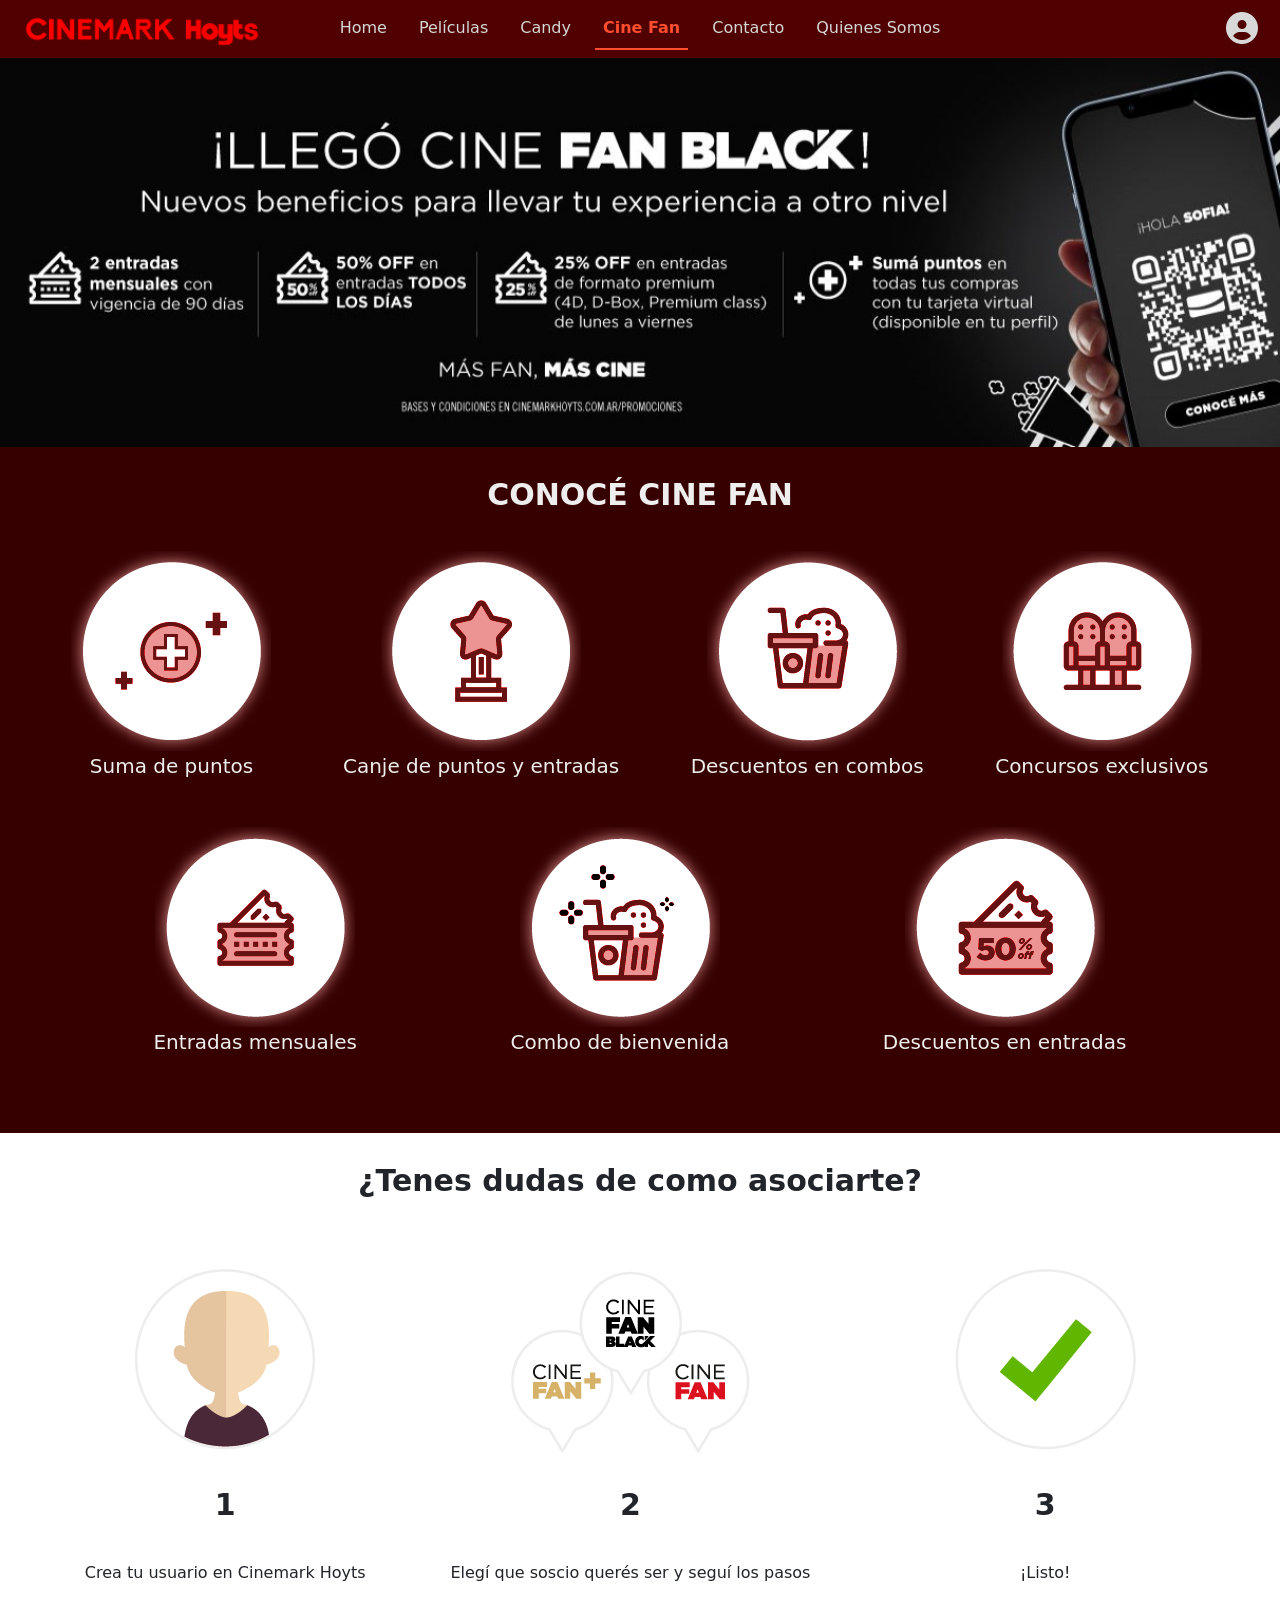
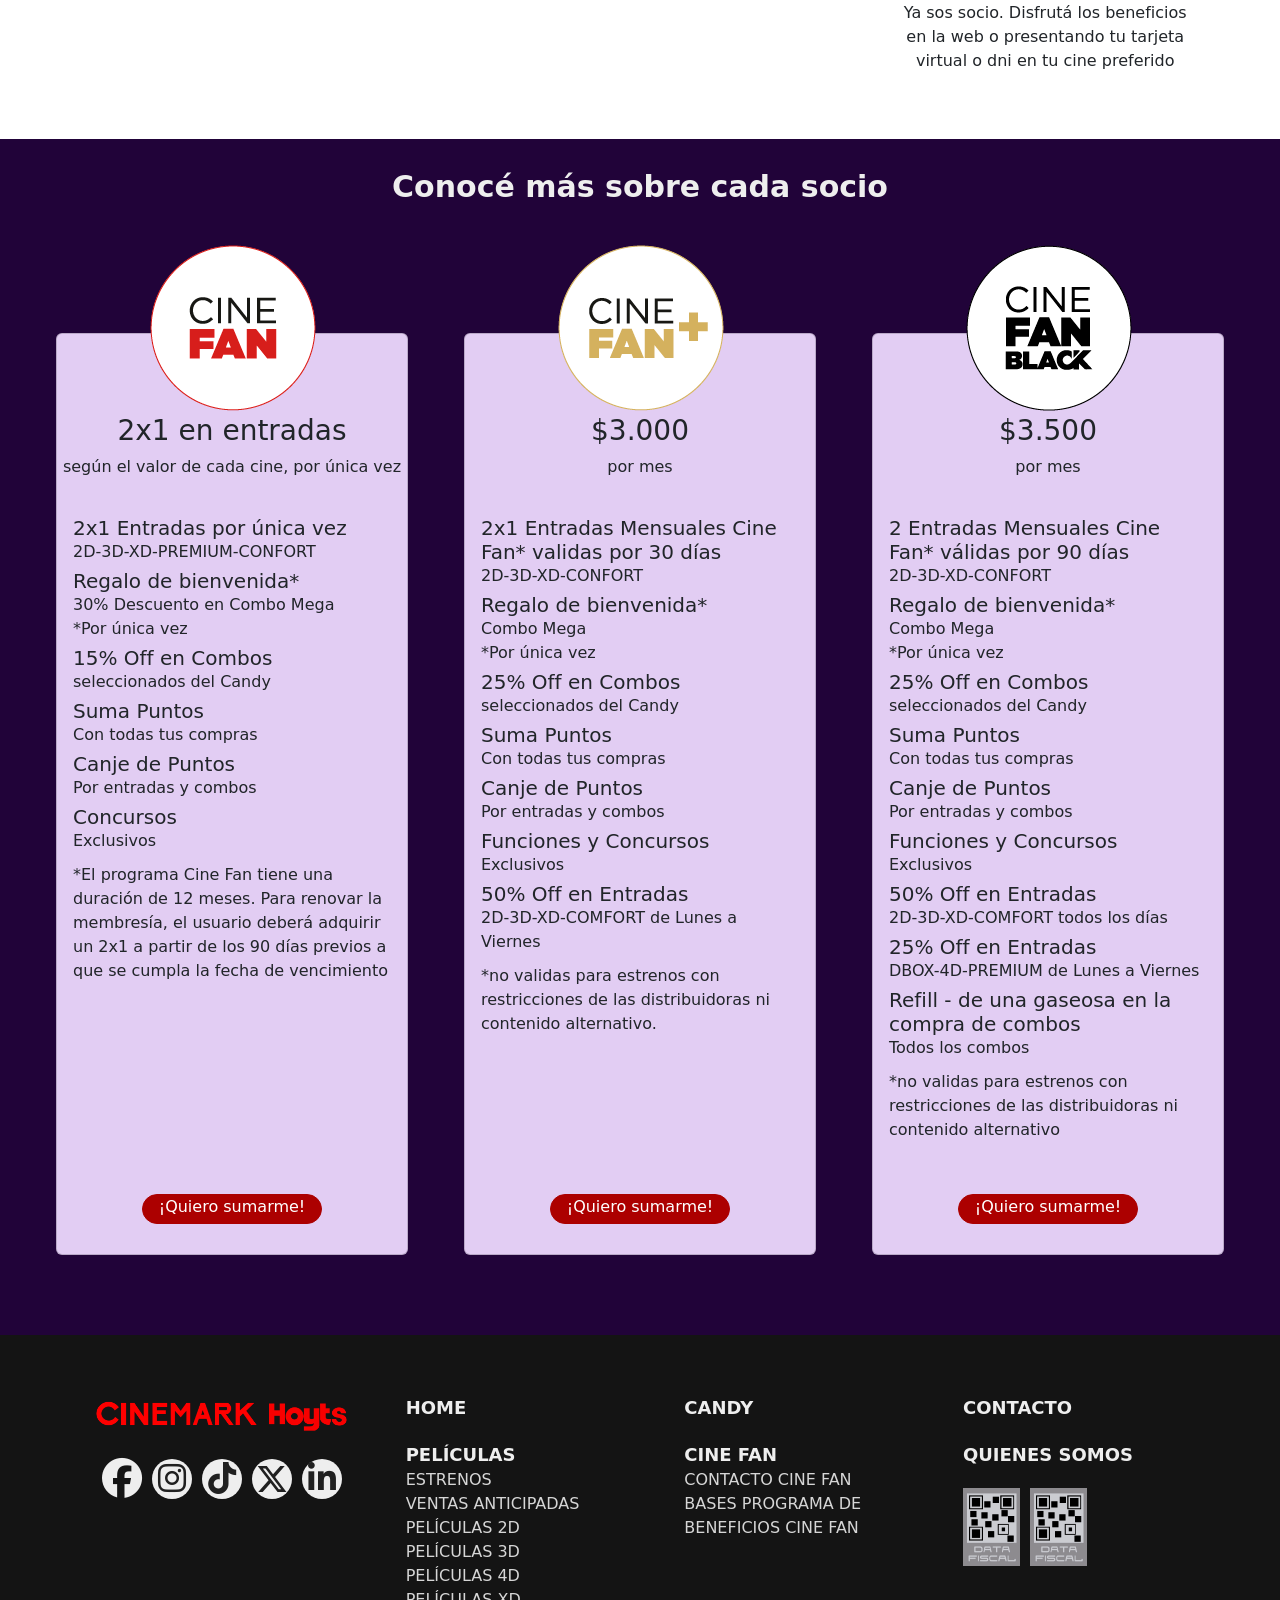
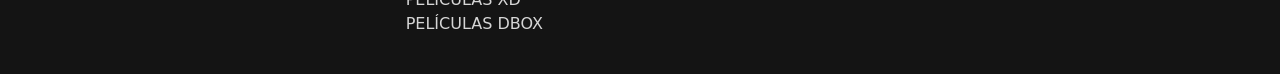
<file: cinefan.html>
<!doctype html>
<html lang="es">
    <head>
        <meta charset="utf-8">
        <meta name="viewport" content="width=device-width, initial-scale=1">
        <title>Cine Fan</title>
        <link href="https://cdn.jsdelivr.net/npm/bootstrap@5.3.2/dist/css/bootstrap.min.css" rel="stylesheet" integrity="sha384-T3c6CoIi6uLrA9TneNEoa7RxnatzjcDSCmG1MXxSR1GAsXEV/Dwwykc2MPK8M2HN" crossorigin="anonymous">
        <link rel="stylesheet" href="styles.css">
        <link rel="stylesheet" href="https://cdnjs.cloudflare.com/ajax/libs/font-awesome/6.4.0/css/all.min.css" integrity="sha512-iecdLmaskl7CVkqkXNQ/ZH/XLlvWZOJyj7Yy7tcenmpD1ypASozpmT/E0iPtmFIB46ZmdtAc9eNBvH0H/ZpiBw==" crossorigin="anonymous" referrerpolicy="no-referrer" />
    </head>
    <body>
        <nav class="navbar navbar-expand-lg ">
            <div class="container-fluid">
                <a href="index.html" style="width: 20%;">
                    <img src="Imagenes/Cinemark Hoyts logo.png" class="logo" style="width: 100%; padding-left: 10px;">
                </a>
                <button class="navbar-toggler" type="button" data-bs-toggle="collapse" data-bs-target="#navbarNavDropdown" aria-controls="navbarNavDropdown" aria-expanded="false" aria-label="Toggle navigation">
                    <span class="navbar-toggler-icon"></span>
                </button>
                <div class="collapse navbar-collapse justify-content-center" id="navbarNavDropdown">
                    <ul class="navbar-nav nav-underline">
                        <li class="nav-item">
                            <a class="nav-link" aria-current="page" href="index.html">Home</a>
                        </li>
                        <li class="nav-item">
                            <a class="nav-link" href="peliculas.html">
                            Películas
                            </a>
                        </li>
                        <li class="nav-item">
                            <a class="nav-link" href="candy.html">Candy</a>
                        </li>
                        <li class="nav-item">
                            <a class="nav-link active" href="cinefan.html" style="color: #ff4e2f;">Cine Fan</a>
                        </li>
                        <li class="nav-item">
                            <a class="nav-link" href="contacto.html">Contacto</a>
                        </li>
                        <li class="nav-item">
                            <a class="nav-link" href="quienessomos.html">Quienes Somos</a>
                        </li>
                    </ul>
                </div>
                <a href="login.html" class="user" style="width: 20%; text-align: end; padding-right: 10px ;">
                    <i class="fa-solid fa-circle-user fa-2xl" style="color: #d9d9d9;"></i>
                </a>
            </div>
        </nav> 

        <div >
            <img src="Imagenes/Cinefan01.png" class="d-block w-100" alt="...">
        </div>

        <div class="con-cf">
            <h1> CONOCÉ CINE FAN</h1>
            <div class="first-cf">
                <div class="second-cf">
                    <img src="Imagenes/beneficio-item-1.png">
                    <p class="fs-5 text-center ">Suma de puntos</p>
                </div>
                <div class="second-cf">
                    <img src="Imagenes/beneficio-item-2.png">
                    <p class="fs-5 text-center">Canje de puntos y entradas</p>
                </div>
                <div class="second-cf">
                    <img src="Imagenes/beneficio-item-3.png">
                    <p class="fs-5 text-center">Descuentos en combos</p>
                </div>
                <div class="second-cf">
                    <img src="Imagenes/beneficio-item-4.png">
                    <p class="fs-5 text-center">Concursos exclusivos</p>
                </div>
            </div>
            <div class="first-cf">
                <div class="second-cf">
                    <img src="Imagenes/beneficio-item-5.png">
                    <p class="fs-5 text-center">Entradas mensuales</p>
                </div>
                <div class="second-cf">
                    <img src="Imagenes/beneficio-item-6.png">
                    <p class="fs-5 text-center">Combo de bienvenida</p>
                </div>
                <div class="second-cf">
                    <img src="Imagenes/beneficio-item-7.png">
                    <p class="fs-5 text-center">Descuentos en entradas</p>
                </div>
            </div>
        </div>

        <div class="comofunciona">
            <h1>¿Tenes dudas de como asociarte?</h1>
            <div class="cont-as">
                <div class="pasos-as">
                    <img src="Imagenes/comofunciona-step-1.png" alt="">
                    <h1>1</h1>
                    <p class="fs-6 text-center">Crea tu usuario en Cinemark Hoyts</p>
                </div>
                <div class="pasos-as">
                    <img src="Imagenes/comofunciona-step-2.png" alt="">
                    <h1>2</h1>
                    <p class="fs-6 text-center">Elegí que soscio querés ser y seguí los pasos</p>
                </div>
                <div class="pasos-as">
                    <img src="Imagenes/comofunciona-step-3.png" alt="">
                    <h1>3</h1>
                    <p class="fs-6 text-center">¡Listo!</p>
                    <p class="fs-6 text-center" style="width: 300px;">Ya sos socio. Disfrutá los beneficios en la web o presentando tu tarjeta virtual o dni en tu cine preferido</p>
                </div>
            </div>
        </div>

        <div class="socios-cf">
            <h1>Conocé más sobre cada socio</h1>
            
            <div class="cont-cards">
                <div class="card card-fan" style="width: 22rem;">
                    <img src="Imagenes/logo-cf.png" class="c-fan">
                    <div class="card-top">
                        <h3>2x1 en entradas</h3>
                        <p>según el valor de cada cine, por única vez</p>
                    </div>
                    <div class="card-body card-cf">
                        <h5 class="card-title card-cft">2x1 Entradas por única vez</h5>
                        <p class="card-text card-cfte">2D-3D-XD-PREMIUM-CONFORT</p>
                        <h5 class="card-title card-cft">Regalo de bienvenida*</h5>
                        <p class="card-text card-cfte">30% Descuento en Combo Mega</p>
                        <p class="card-text card-cfte">*Por única vez</p>
                        <h5 class="card-title card-cft">15% Off en Combos</h5>
                        <p class="card-text card-cfte">seleccionados del Candy</p>
                        <h5 class="card-title card-cft">Suma Puntos</h5>
                        <p class="card-text card-cfte">Con todas tus compras</p>
                        <h5 class="card-title card-cft">Canje de Puntos</h5>
                        <p class="card-text card-cfte">Por entradas y combos</p>
                        <h5 class="card-title card-cft">Concursos</h5>
                        <p class="card-text card-cfte">Exclusivos</p>
                        
                        <p class="p-">*El programa Cine Fan tiene una duración de 12 meses. Para renovar la membresía, el usuario deberá adquirir un 2x1 a partir de los 90 días previos a que se cumpla la fecha de vencimiento</p>
                    
                    </div>
                    <a href="#" class="btn btn-danger btn-sumarme">¡Quiero sumarme!</a>
                </div>
                <div class="card card-fan" style="width: 22rem;">
                    <img src="Imagenes/logo-cfp.png" class="c-fan">
                    <div class="card-top">
                        <h3>$3.000</h3>
                        <p>por mes</p>
                    </div>
                    <div class="card-body card-cf">
                        <h5 class="card-title card-cft">2x1 Entradas Mensuales Cine Fan* validas por 30 días</h5>
                        <p class="card-text card-cfte">2D-3D-XD-CONFORT</p>
                        <h5 class="card-title card-cft">Regalo de bienvenida*</h5>
                        <p class="card-text card-cfte">Combo Mega</p>
                        <p class="card-text card-cfte">*Por única vez</p>
                        <h5 class="card-title card-cft">25% Off en Combos</h5>
                        <p class="card-text card-cfte">seleccionados del Candy</p>
                        <h5 class="card-title card-cft">Suma Puntos</h5>
                        <p class="card-text card-cfte">Con todas tus compras</p>
                        <h5 class="card-title card-cft">Canje de Puntos</h5>
                        <p class="card-text card-cfte">Por entradas y combos</p>
                        <h5 class="card-title card-cft">Funciones y Concursos</h5>
                        <p class="card-text card-cfte">Exclusivos</p>
                        <h5 class="card-title card-cft">50% Off en Entradas</h5>
                        <p class="card-text card-cfte">2D-3D-XD-COMFORT de Lunes a Viernes</p>
    
                        <p class="p-">*no validas para estrenos con restricciones de las distribuidoras ni contenido alternativo.</p>
                        
                    </div>
                    <a href="#" class="btn btn-danger btn-sumarme">¡Quiero sumarme!</a>
                </div>
                <div class="card card-fan" style="width: 22rem;">
                    <img src="Imagenes/logo-cfb.png" class="c-fan">
                    <div class="card-top">
                        <h3>$3.500</h3>
                        <p>por mes</p>
                    </div>
                    <div class="card-body card-cf">
                        <h5 class="card-title card-cft">2 Entradas Mensuales Cine Fan* válidas por 90 días</h5>
                        <p class="card-text card-cfte">2D-3D-XD-CONFORT</p>
                        <h5 class="card-title card-cft">Regalo de bienvenida*</h5>
                        <p class="card-text card-cfte">Combo Mega</p>
                        <p class="card-text card-cfte">*Por única vez</p>
                        <h5 class="card-title card-cft">25% Off en Combos</h5>
                        <p class="card-text card-cfte">seleccionados del Candy</p>
                        <h5 class="card-title card-cft">Suma Puntos</h5>
                        <p class="card-text card-cfte">Con todas tus compras</p>
                        <h5 class="card-title card-cft">Canje de Puntos</h5>
                        <p class="card-text card-cfte">Por entradas y combos</p>
                        <h5 class="card-title card-cft">Funciones y Concursos</h5>
                        <p class="card-text card-cfte">Exclusivos</p>
                        <h5 class="card-title card-cft">50% Off en Entradas</h5>
                        <p class="card-text card-cfte">2D-3D-XD-COMFORT todos los días</p>
                        <h5 class="card-title card-cft">25% Off en Entradas</h5>
                        <p class="card-text card-cfte">DBOX-4D-PREMIUM de Lunes a Viernes</p>
                        <h5 class="card-title card-cft">Refill - de una gaseosa en la compra de combos</h5>
                        <p class="card-text card-cfte">Todos los combos</p>
    
                        <p class="p-">*no validas para estrenos con restricciones de las distribuidoras ni contenido alternativo</p>    
                    </div>
                    <a href="#" class="btn btn-danger btn-sumarme">¡Quiero sumarme!</a>
                </div>
            </div>
        </div>

        <footer>
            <div class="media">
                <img src="Imagenes/Cinemark Hoyts logo.png" class="logo-footer">
                <div class="social-media">
                    <div class="brand">
                        <a href="https://es-la.facebook.com/CinemarkHoyts/">
                            <i class="fa-brands fa-facebook fa-2xl" style="color: #eeeeee; scale: 125%;"></i>
                        </a>
                    </div> 
                    <div class="brand red">
                        <a href="https://www.instagram.com/cinemarkhoyts/">
                            <i class="fa-brands fa-instagram fa-2xl" style="color: #202020;"></i>
                        </a>
                    </div>
                    <div class="brand red">
                        <a href="https://www.tiktok.com/@cinemarkhoytsarg">
                            <i class="fa-brands fa-tiktok fa-2xl" style="color: #202020;"></i>
                        </a>
                    </div>
                    <div class="brand red">
                        <a href="https://twitter.com/CinemarkHoyts/">
                            <svg xmlns="http://www.w3.org/2000/svg" height="2em" viewBox="0 0 512 512"><!--! Font Awesome Free 6.4.2 by @fontawesome - https://fontawesome.com License - https://fontawesome.com/license (Commercial License) Copyright 2023 Fonticons, Inc. --><style>svg{fill:#202020}</style><path d="M389.2 48h70.6L305.6 224.2 487 464H345L233.7 318.6 106.5 464H35.8L200.7 275.5 26.8 48H172.4L272.9 180.9 389.2 48zM364.4 421.8h39.1L151.1 88h-42L364.4 421.8z"/></svg>
                        </a>
                    </div>
                    <div class="brand red">
                        <a href="https://ar.linkedin.com/company/cinemark-hoyts-argentina">
                            <i class="fa-brands fa-linkedin-in fa-2xl" style="color: #202020;"></i>
                        </a>
                    </div>
                </div>
            </div>
            <div class="footer-menu">
                <a href="index.html" class="menu-1">HOME</a>
                <a href="peliculas.html" class="menu-1">PELÍCULAS</a>
                <div class="footer-menu-menu">
                    <a href="#estrenos">ESTRENOS</a>
                    <a href="#anticipadas">VENTAS ANTICIPADAS</a>
                    <a href="#2d">PELÍCULAS 2D</a>
                    <a href="#3d">PELÍCULAS 3D</a>
                    <a href="#4d">PELÍCULAS 4D</a>
                    <a href="#xd">PELÍCULAS XD</a>
                    <a href="#dbox">PELÍCULAS DBOX</a>
                </div>
            </div>
            <div class="footer-menu">
                <a href="candy.html" class="menu-1">CANDY</a>
                <a href="cinefan.html" class="menu-1">CINE FAN</a>
                <div class="footer-menu-menu">
                    <a href="contacto.html">CONTACTO CINE FAN</a>
                    <a href="https://tickets.cinemarkhoyts.com.ar/NSTicketing/StaticContent/Terminos_y_CondicionesCineFan.pdf?v=00002233&_gl=1*91rd4x*_ga*OTM1NzI1NjIuMTY4OTA0NDQ0NQ..*_ga_PT9RP27V93*MTY5OTkwMTI0MC42OC4xLjE2OTk5MDEyNzkuMjEuMC4w">BASES PROGRAMA DE BENEFICIOS CINE FAN</a>
                </div>
            </div>
            <div class="footer-menu">
                <a href="contacto.html" class="menu-1">CONTACTO</a>
                <a href="quienessomos.html" class="menu-1">QUIENES SOMOS</a>
                <div class="data-fiscal-img">
                    <img src="Imagenes/data-fiscal.png">
                    <img src="Imagenes/data-fiscal (1).png">
                </div>
            </div>
        </footer>

        <script src="auth.js"></script>
    </body>
    
</html>
</file>
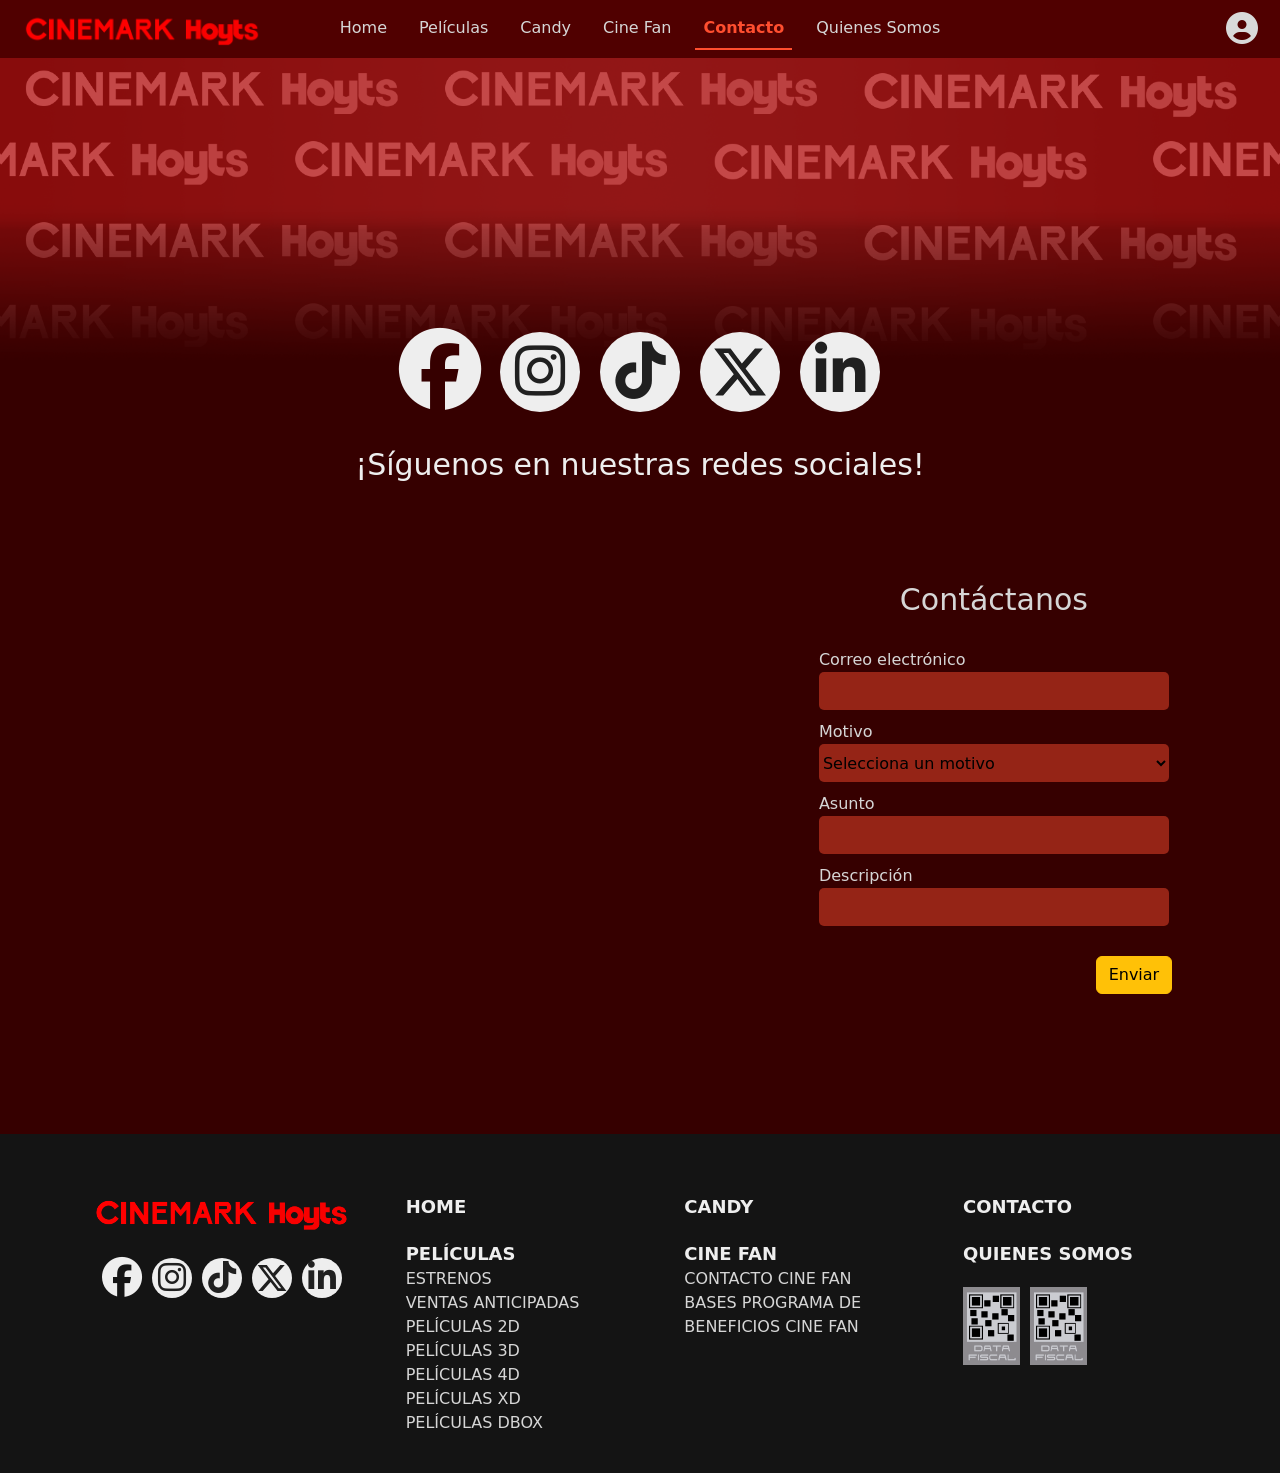
<file: contacto.html>
<!doctype html>
<html lang="es">
    <head>
        <meta charset="utf-8">
        <meta name="viewport" content="width=device-width, initial-scale=1">
        <title>Contacto</title>
        <link href="https://cdn.jsdelivr.net/npm/bootstrap@5.3.2/dist/css/bootstrap.min.css" rel="stylesheet" integrity="sha384-T3c6CoIi6uLrA9TneNEoa7RxnatzjcDSCmG1MXxSR1GAsXEV/Dwwykc2MPK8M2HN" crossorigin="anonymous">
        <link rel="stylesheet" href="styles.css">
        <link rel="stylesheet" href="https://cdnjs.cloudflare.com/ajax/libs/font-awesome/6.4.0/css/all.min.css" integrity="sha512-iecdLmaskl7CVkqkXNQ/ZH/XLlvWZOJyj7Yy7tcenmpD1ypASozpmT/E0iPtmFIB46ZmdtAc9eNBvH0H/ZpiBw==" crossorigin="anonymous" referrerpolicy="no-referrer" />
    </head>
    <body>
        <nav class="navbar navbar-expand-lg ">
            <div class="container-fluid">
                <a href="index.html" style="width: 20%;">
                    <img src="Imagenes/Cinemark Hoyts logo.png" class="logo" style="width: 100%; padding-left: 10px;">
                </a>
                <button class="navbar-toggler" type="button" data-bs-toggle="collapse" data-bs-target="#navbarNavDropdown" aria-controls="navbarNavDropdown" aria-expanded="false" aria-label="Toggle navigation">
                    <span class="navbar-toggler-icon"></span>
                </button>
                <div class="collapse navbar-collapse justify-content-center" id="navbarNavDropdown">
                    <ul class="navbar-nav nav-underline">
                        <li class="nav-item">
                            <a class="nav-link" aria-current="page" href="index.html">Home</a>
                        </li>
                        <li class="nav-item">
                            <a class="nav-link" href="peliculas.html">
                            Películas
                            </a>
                        </li>
                        <li class="nav-item">
                            <a class="nav-link" href="candy.html">Candy</a>
                        </li>
                        <li class="nav-item">
                            <a class="nav-link" href="cinefan.html">Cine Fan</a>
                        </li>
                        <li class="nav-item">
                            <a class="nav-link active" href="contacto.html" style="color: #ff4e2f;">Contacto</a>
                        </li>
                        <li class="nav-item">
                            <a class="nav-link" href="quienessomos.html">Quienes Somos</a>
                        </li>
                    </ul>
                </div>
                <a href="login.html" class="user" style="width: 20%; text-align: end; padding-right: 10px ;">
                    <i class="fa-solid fa-circle-user fa-2xl" style="color: #d9d9d9;"></i>
                </a>
            </div>
        </nav>

        <img src="Imagenes/cartelllcine.png" style="width: 100%;">

        <div class="redes-contacto">
            <div class="brand-contacto" id="face-bc">
                <a href="https://es-la.facebook.com/CinemarkHoyts/">
                    <i class="fa-brands fa-facebook fa-2xl" style="color: #eeeeee;"></i>
                </a>
            </div> 
            <div class="brand-contacto">
                <a href="https://www.instagram.com/cinemarkhoyts/">
                    <i class="fa-brands fa-instagram fa-2xl" style="color: #202020;"></i>
                </a>
            </div>
            <div class="brand-contacto">
                <a href="https://www.tiktok.com/@cinemarkhoytsarg">
                    <i class="fa-brands fa-tiktok fa-2xl" style="color: #202020;"></i>
                </a>
            </div>
            <div class="brand-contacto">
                <a href="https://twitter.com/CinemarkHoyts/">
                    <svg xmlns="http://www.w3.org/2000/svg" height="2em" viewBox="0 0 512 512"><!--! Font Awesome Free 6.4.2 by @fontawesome - https://fontawesome.com License - https://fontawesome.com/license (Commercial License) Copyright 2023 Fonticons, Inc. --><style>svg{fill:#360000}</style><path d="M389.2 48h70.6L305.6 224.2 487 464H345L233.7 318.6 106.5 464H35.8L200.7 275.5 26.8 48H172.4L272.9 180.9 389.2 48zM364.4 421.8h39.1L151.1 88h-42L364.4 421.8z"/></svg>
                </a>
            </div>
            <div class="brand-contacto">
                <a href="https://ar.linkedin.com/company/cinemark-hoyts-argentina">
                    <i class="fa-brands fa-linkedin-in fa-2xl" style="color: #202020;"></i>
                </a>
            </div>
        </div>
        <p class="sigue-redes">¡Síguenos en nuestras redes sociales!</p>

        <div class="contact">
            <iframe src="https://www.google.com/maps/embed?pb=!1m16!1m12!1m3!1d7934397.350310764!2d-68.15243643392374!3d-30.59369523911307!2m3!1f0!2f0!3f0!3m2!1i1024!2i768!4f13.1!2m1!1scinemark%20hoyts%20argentina!5e0!3m2!1ses-419!2sar!4v1699766906462!5m2!1ses-419!2sar" width="600" height="450" style="border:0;" allowfullscreen="" loading="lazy" referrerpolicy="no-referrer-when-downgrade"></iframe>
            <div class="contact-">
                <div class="contact-cont">
                    <p style="font-size: 30px; padding-top: 40px;">Contáctanos</p>
                    <div class="contactanos">
                        <label>Correo electrónico</label>
                        <input class="contactanos-">
                    </div>
                    <div class="contactanos">
                        <label>Motivo</label>
                        <select class="contactanos-" aria-label="select example">
                            <option value="null">Selecciona un motivo</option>
                            <option value="1">Problema de compra</option>
                            <option value="2">Reclamo Cine</option>
                            <option value="3">Consulta</option>
                            <option value="4">Sugerencia</option>
                            <option value="5">Agradecimiento</option>
                        </select>
                    </div>
                    <div class="contactanos">
                        <label>Asunto</label>
                        <input class="contactanos-">
                    </div>
                    <div class="contactanos">
                        <label>Descripción</label>
                        <input class="contactanos-">
                    </div>
                    <button type="button" class="btn btn-warning" style="margin-top: 30px; margin-left: 280px;">Enviar</button>
                </div>
            </div>
        </div>
        

        <footer>
            <div class="media">
                <img src="Imagenes/Cinemark Hoyts logo.png" class="logo-footer">
                <div class="social-media">
                    <div class="brand">
                        <a href="https://es-la.facebook.com/CinemarkHoyts/">
                            <i class="fa-brands fa-facebook fa-2xl" style="color: #eeeeee; scale: 125%;"></i>
                        </a>
                    </div> 
                    <div class="brand red">
                        <a href="https://www.instagram.com/cinemarkhoyts/">
                            <i class="fa-brands fa-instagram fa-2xl" style="color: #202020;"></i>
                        </a>
                    </div>
                    <div class="brand red">
                        <a href="https://www.tiktok.com/@cinemarkhoytsarg">
                            <i class="fa-brands fa-tiktok fa-2xl" style="color: #202020;"></i>
                        </a>
                    </div>
                    <div class="brand red">
                        <a href="https://twitter.com/CinemarkHoyts/">
                            <svg xmlns="http://www.w3.org/2000/svg" height="2em" viewBox="0 0 512 512"><!--! Font Awesome Free 6.4.2 by @fontawesome - https://fontawesome.com License - https://fontawesome.com/license (Commercial License) Copyright 2023 Fonticons, Inc. --><style>svg{fill:#202020}</style><path d="M389.2 48h70.6L305.6 224.2 487 464H345L233.7 318.6 106.5 464H35.8L200.7 275.5 26.8 48H172.4L272.9 180.9 389.2 48zM364.4 421.8h39.1L151.1 88h-42L364.4 421.8z"/></svg>
                        </a>
                    </div>
                    <div class="brand red">
                        <a href="https://ar.linkedin.com/company/cinemark-hoyts-argentina">
                            <i class="fa-brands fa-linkedin-in fa-2xl" style="color: #202020;"></i>
                        </a>
                    </div>
                </div>
            </div>
            <div class="footer-menu">
                <a href="index.html" class="menu-1">HOME</a>
                <a href="peliculas.html" class="menu-1">PELÍCULAS</a>
                <div class="footer-menu-menu">
                    <a href="#estrenos">ESTRENOS</a>
                    <a href="#anticipadas">VENTAS ANTICIPADAS</a>
                    <a href="#2d">PELÍCULAS 2D</a>
                    <a href="#3d">PELÍCULAS 3D</a>
                    <a href="#4d">PELÍCULAS 4D</a>
                    <a href="#xd">PELÍCULAS XD</a>
                    <a href="#dbox">PELÍCULAS DBOX</a>
                </div>
            </div>
            <div class="footer-menu">
                <a href="candy.html" class="menu-1">CANDY</a>
                <a href="cinefan.html" class="menu-1">CINE FAN</a>
                <div class="footer-menu-menu">
                    <a href="contacto.html">CONTACTO CINE FAN</a>
                    <a href="https://tickets.cinemarkhoyts.com.ar/NSTicketing/StaticContent/Terminos_y_CondicionesCineFan.pdf?v=00002233&_gl=1*91rd4x*_ga*OTM1NzI1NjIuMTY4OTA0NDQ0NQ..*_ga_PT9RP27V93*MTY5OTkwMTI0MC42OC4xLjE2OTk5MDEyNzkuMjEuMC4w">BASES PROGRAMA DE BENEFICIOS CINE FAN</a>
                </div>
            </div>
            <div class="footer-menu">
                <a href="contacto.html" class="menu-1">CONTACTO</a>
                <a href="quienessomos.html" class="menu-1">QUIENES SOMOS</a>
                <div class="data-fiscal-img">
                    <img src="Imagenes/data-fiscal.png">
                    <img src="Imagenes/data-fiscal (1).png">
                </div>
            </div>
        </footer>

        <script src="auth.js"></script>
    </body>
    
</html>
</file>
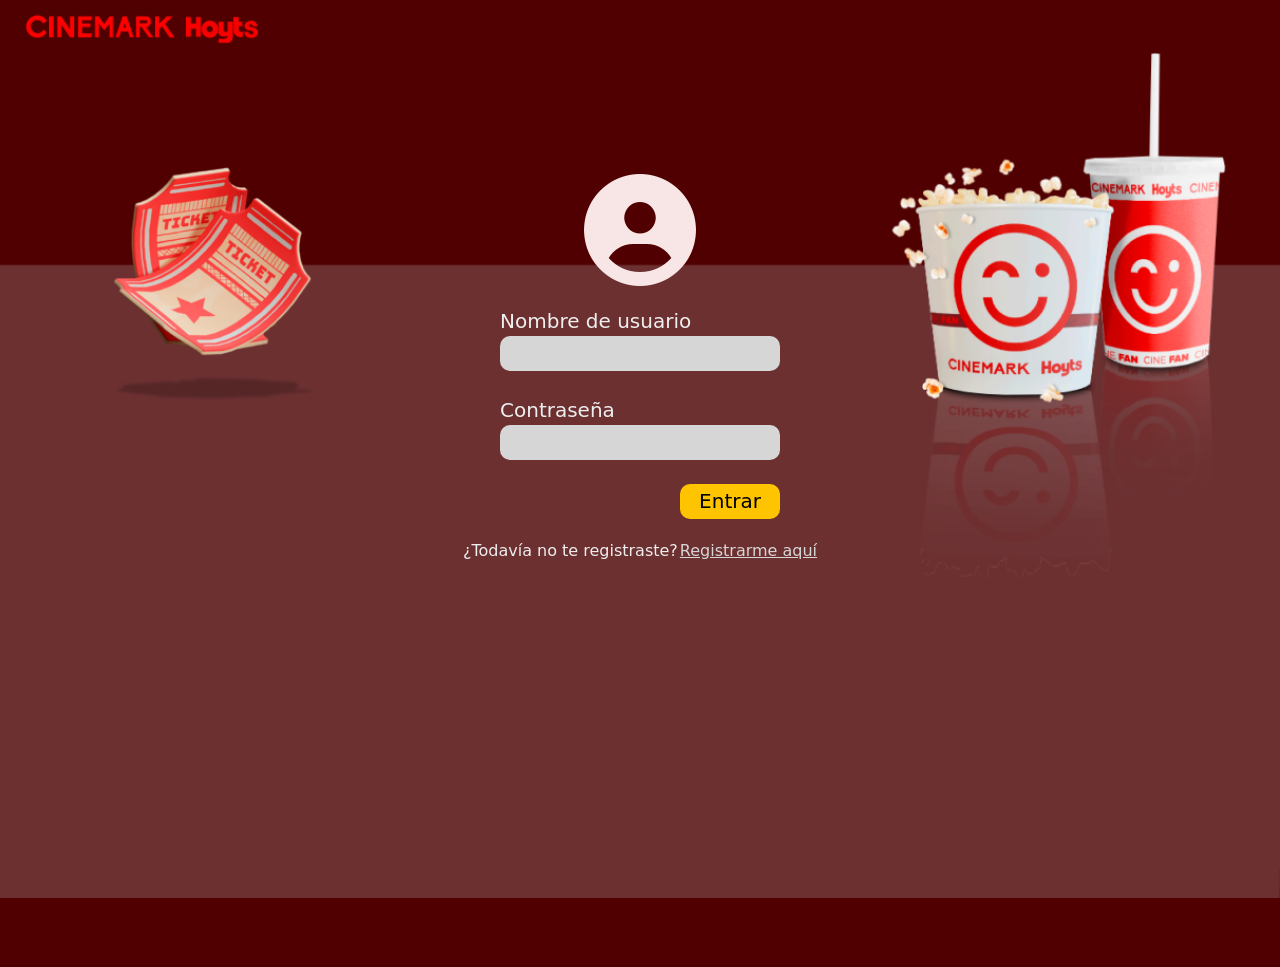
<file: login.html>
<!doctype html>
<html lang="es">
    <head>
        <meta charset="utf-8">
        <meta name="viewport" content="width=device-width, initial-scale=1">
        <title>Log In</title>
        <link href="https://cdn.jsdelivr.net/npm/bootstrap@5.3.2/dist/css/bootstrap.min.css" rel="stylesheet" integrity="sha384-T3c6CoIi6uLrA9TneNEoa7RxnatzjcDSCmG1MXxSR1GAsXEV/Dwwykc2MPK8M2HN" crossorigin="anonymous">
        <link rel="stylesheet" href="styles.css">
        <link rel="stylesheet" href="https://cdnjs.cloudflare.com/ajax/libs/font-awesome/6.4.0/css/all.min.css" integrity="sha512-iecdLmaskl7CVkqkXNQ/ZH/XLlvWZOJyj7Yy7tcenmpD1ypASozpmT/E0iPtmFIB46ZmdtAc9eNBvH0H/ZpiBw==" crossorigin="anonymous" referrerpolicy="no-referrer" />
    </head>
    <body>
        <nav class="navbar navbar-expand-lg ">
            <div class="container-fluid">
                <a href="index.html" style="width: 20%;">
                    <img src="Imagenes/Cinemark Hoyts logo.png" class="logo" style="width: 100%; padding-left: 10px;">
                </a>
            </div>
        </nav>
        <div class="container-user">
            <img src="Imagenes/background.png" alt="" class="bg-user">
            <div class="cont-user">
                <i class="fa-solid fa-circle-user log-user"></i>
                <form id="loginForm" class="form-user">
                    <label for="nombre">Nombre de usuario</label>
                    <input type="text" id="nombre" name="nombre" required class="data-user">
                    <br>
                    <label for="password">Contraseña</label>
                    <input type="password" id="password" name="password" required class="data-user">
                    <br>
                    <div id="loginError" class="login-error" style="display:none; color:#ff4e2f; margin-bottom:10px;"></div>
                    <input type="submit" value="Entrar" class="entrar-user">
                </form>
                <div class="registrarme">
                    <p class="fs-7">¿Todavía no te registraste?</p>
                    <a href="user_registro.html">Registrarme aquí</a>
                </div>
            </div>
            
        </div>


        <script src="auth.js"></script>
        <script>
            document.getElementById("loginForm").addEventListener("submit", (e) => {
                e.preventDefault();
                const nombre = document.getElementById("nombre").value;
                const password = document.getElementById("password").value;
                const error = document.getElementById("loginError");

                if (login(nombre, password)) {
                    window.location.href = "panel.html";
                } else {
                    error.textContent = "Usuario o contraseña incorrectos.";
                    error.style.display = "block";
                }
            });
        </script>
    </body>

</html>
</file>
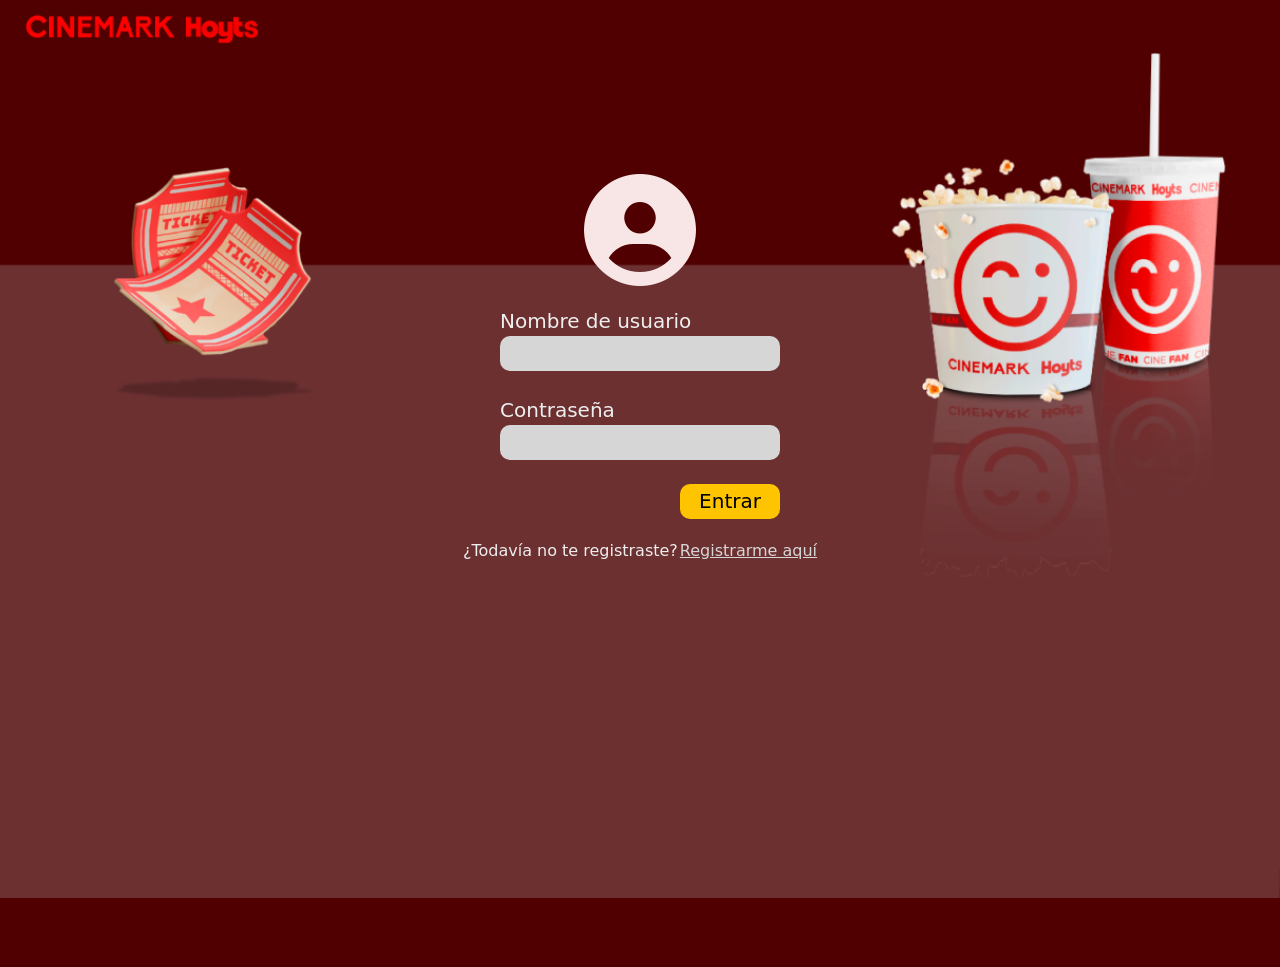
<file: panel.html>
<!doctype html>
<html lang="es">
    <head>
        <meta charset="utf-8">
        <meta name="viewport" content="width=device-width, initial-scale=1">
        <title>Mi Cuenta</title>
        <link href="https://cdn.jsdelivr.net/npm/bootstrap@5.3.2/dist/css/bootstrap.min.css" rel="stylesheet" integrity="sha384-T3c6CoIi6uLrA9TneNEoa7RxnatzjcDSCmG1MXxSR1GAsXEV/Dwwykc2MPK8M2HN" crossorigin="anonymous">
        <link rel="stylesheet" href="styles.css">
        <link rel="stylesheet" href="https://cdnjs.cloudflare.com/ajax/libs/font-awesome/6.4.0/css/all.min.css" integrity="sha512-iecdLmaskl7CVkqkXNQ/ZH/XLlvWZOJyj7Yy7tcenmpD1ypASozpmT/E0iPtmFIB46ZmdtAc9eNBvH0H/ZpiBw==" crossorigin="anonymous" referrerpolicy="no-referrer" />
    </head>
    <body>
        <nav class="navbar navbar-expand-lg ">
            <div class="container-fluid">
                <a href="index.html" style="width: 20%;">
                    <img src="Imagenes/Cinemark Hoyts logo.png" class="logo" style="width: 100%; padding-left: 10px;">
                </a>
            </div>
        </nav>
        <div class="container-user">
            <img src="Imagenes/background.png" alt="" class="bg-user">
            <div class="cont-user">
                <i class="fa-solid fa-circle-user log-user"></i>
                <p id="bienvenida" class="fs-5" style="color:#fff; text-align:center; margin: 10px 0;"></p>
                <div class="panel-acciones">
                    <a href="index.html" class="panel-btn panel-btn-secundario">Volver a Cinemark</a>
                    <button id="btnLogout" type="button" class="panel-btn">Cerrar sesión</button>
                </div>
            </div>
        </div>

        <script src="auth.js"></script>
        <script>
            const usuario = usuarioActual();
            if (!usuario) {
                window.location.href = "login.html";
            } else {
                document.getElementById("bienvenida").textContent = "Bienvenido, " + usuario;
            }

            document.getElementById("btnLogout").addEventListener("click", () => {
                logout();
                window.location.href = "login.html";
            });
        </script>
    </body>

</html>
</file>
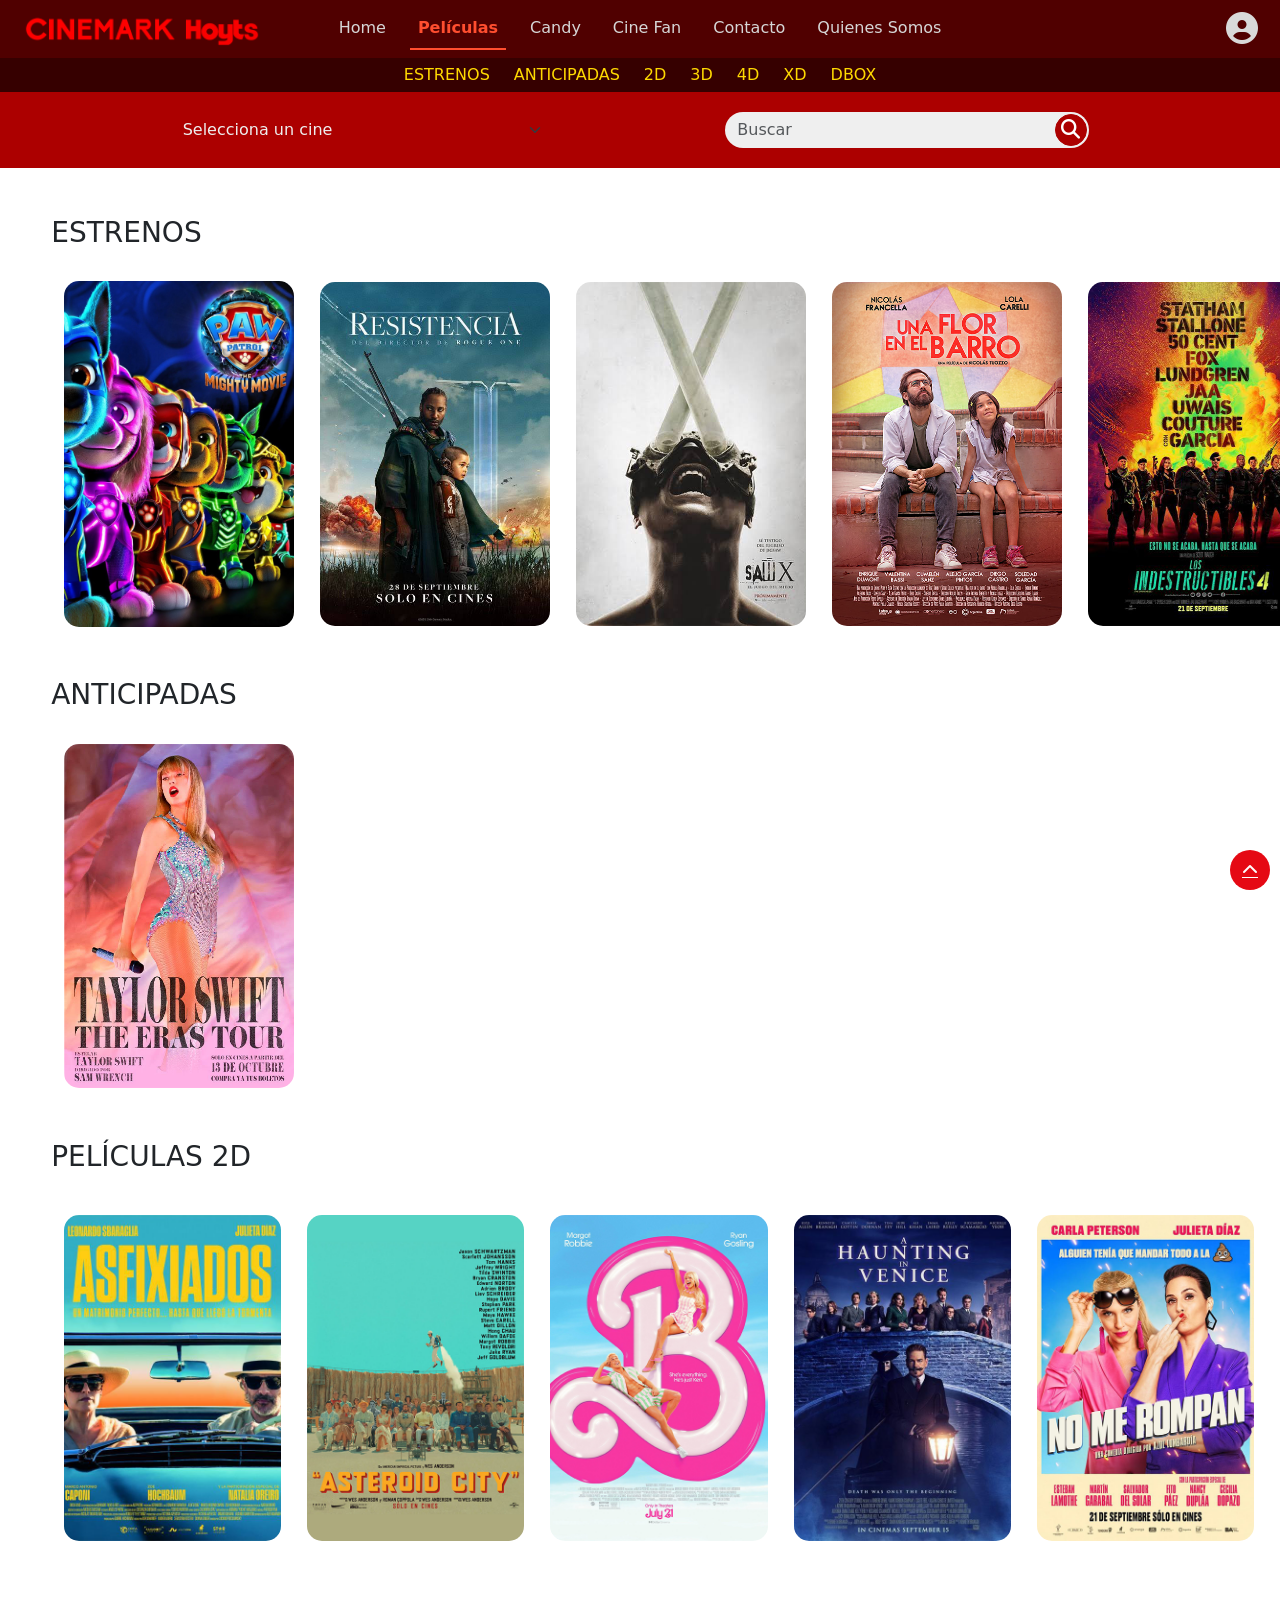
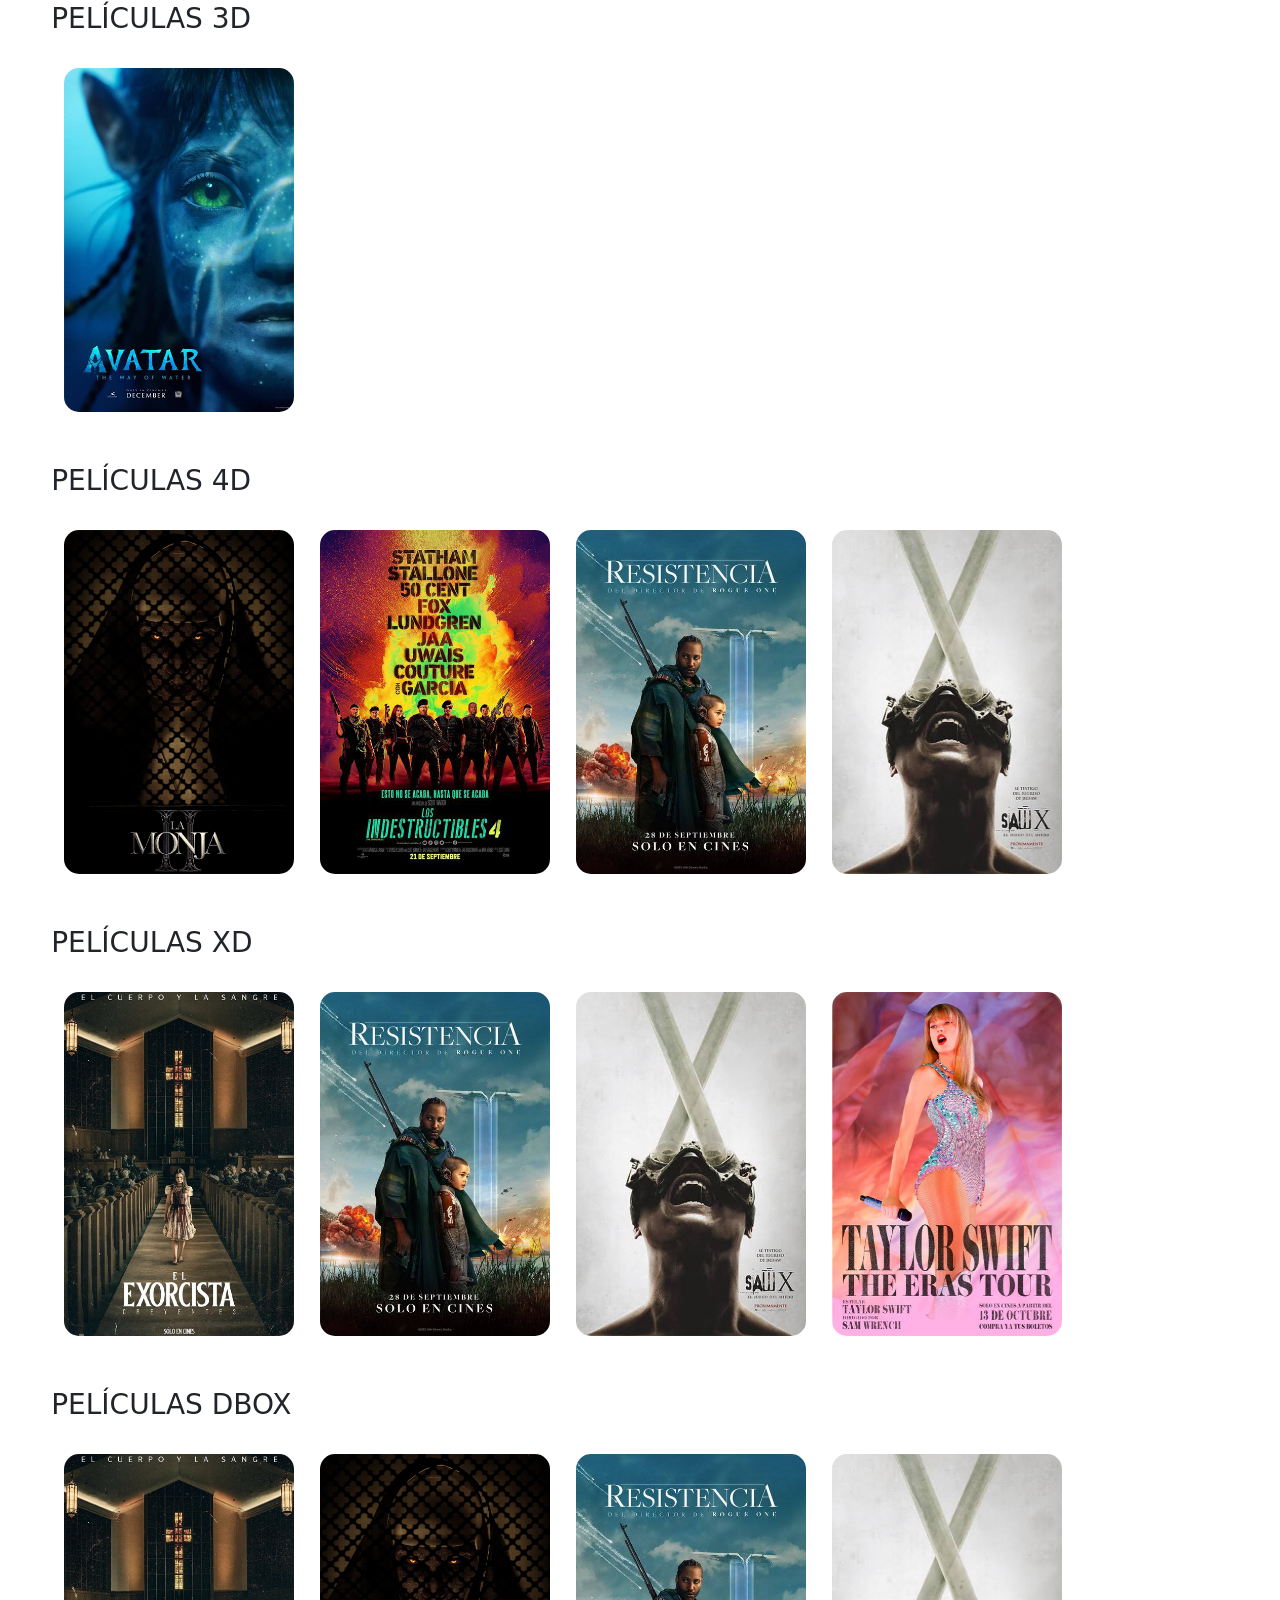
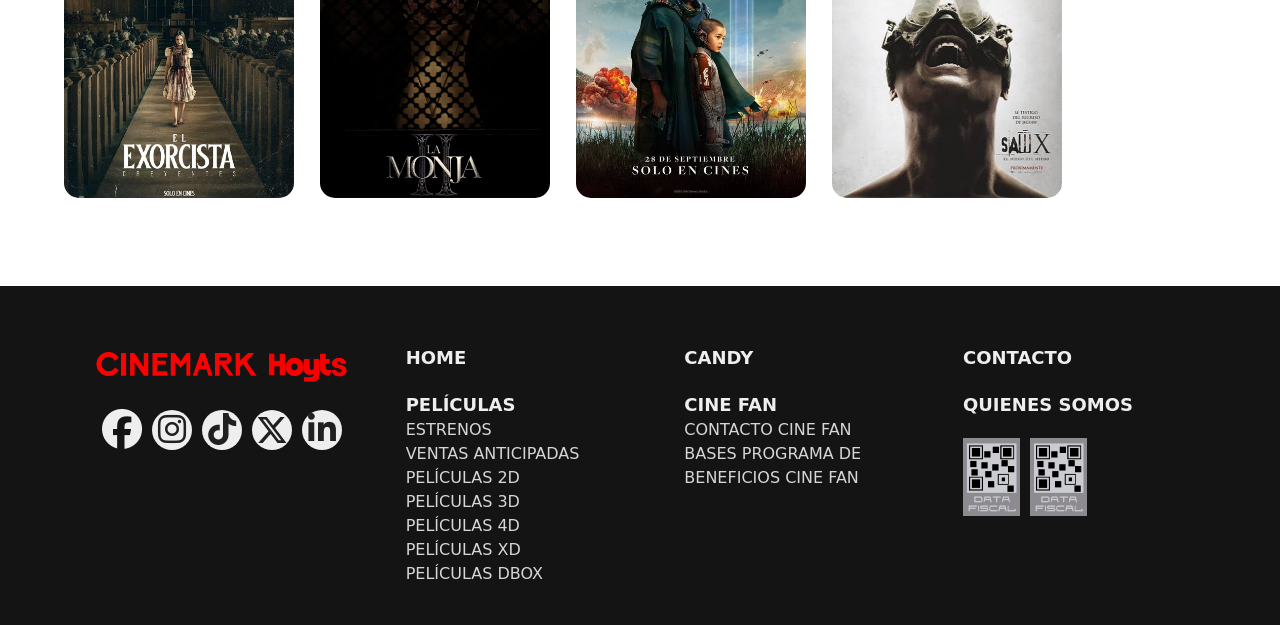
<file: peliculas.html>
<!doctype html>
<html lang="es">
    <head>
        <meta charset="utf-8">
        <meta name="viewport" content="width=device-width, initial-scale=1">
        <title>Películas</title>
        <link href="https://cdn.jsdelivr.net/npm/bootstrap@5.3.2/dist/css/bootstrap.min.css" rel="stylesheet" integrity="sha384-T3c6CoIi6uLrA9TneNEoa7RxnatzjcDSCmG1MXxSR1GAsXEV/Dwwykc2MPK8M2HN" crossorigin="anonymous">
        <link rel="stylesheet" href="styles.css">
        <link rel="stylesheet" href="https://cdnjs.cloudflare.com/ajax/libs/font-awesome/6.4.0/css/all.min.css" integrity="sha512-iecdLmaskl7CVkqkXNQ/ZH/XLlvWZOJyj7Yy7tcenmpD1ypASozpmT/E0iPtmFIB46ZmdtAc9eNBvH0H/ZpiBw==" crossorigin="anonymous" referrerpolicy="no-referrer" />
    </head>
    <body>
        <div id="INICIO"></div>
        <nav class="navbar navbar-expand-lg ">
            <div class="container-fluid">
                <a href="index.html" style="width: 20%;">
                    <img src="Imagenes/Cinemark Hoyts logo.png" class="logo" style="width: 100%; padding-left: 10px;">
                </a>
                <button class="navbar-toggler" type="button" data-bs-toggle="collapse" data-bs-target="#navbarNavDropdown" aria-controls="navbarNavDropdown" aria-expanded="false" aria-label="Toggle navigation">
                    <span class="navbar-toggler-icon"></span>
                </button>
                <div class="collapse navbar-collapse justify-content-center" id="navbarNavDropdown">
                    <ul class="navbar-nav nav-underline">
                        <li class="nav-item">
                            <a class="nav-link" href="index.html">Home</a>
                        </li>
                        <div class="nav-item dropdown">
                            <a class="nav-link active" href="peliculas.html" role="button" data-bs-toggle="dropdown" aria-expanded="false" style="color: #ff4e2f;">
                            Películas
                            </a>
                            <ul class="dropdown-menu">
                                <li><a class="dropdown-item" href="#anticipadas">ANTICIPADAS</a></li>
                                <li><a class="dropdown-item" href="#estrenos">ESTRENOS</a></li>
                                <li><a class="dropdown-item" href="#2d">PELÍCULAS 2D</a></li>
                                <li><a class="dropdown-item" href="#3d">PELÍCULAS 3D</a></li>
                                <li><a class="dropdown-item" href="#xd">PELÍCULAS 4D</a></li>
                                <li><a class="dropdown-item" href="#xd">PELÍCULAS XD</a></li>
                                <li><a class="dropdown-item" href="#dbox">PELÍCULAS DBOX</a></li>
                            </ul>
                        </div>
                        <li class="nav-item">
                            <a class="nav-link" href="candy.html">Candy</a>
                        </li>
                        <li class="nav-item">
                            <a class="nav-link" href="cinefan.html">Cine Fan</a>
                        </li>
                        <li class="nav-item">
                            <a class="nav-link" href="contacto.html">Contacto</a>
                        </li>
                        <li class="nav-item">
                            <a class="nav-link" href="quienessomos.html">Quienes Somos</a>
                        </li>
                    </ul>
                </div>
                <a href="login.html" class="user" style="width: 20%; text-align: end; padding-right: 10px ;">
                    <i class="fa-solid fa-circle-user fa-2xl" style="color: #d9d9d9;"></i>
                </a>
            </div>
        </nav>
    
        <div class="containerpeli text-center">
            <div class="row row-cols-auto">
                <div class="col"><a href="#estrenos">ESTRENOS</a></div>
                <div class="col"><a href="#anticipadas">ANTICIPADAS</a></div>
                <div class="col"><a href="#2d">2D</a></div>
                <div class="col"><a href="#3d">3D</a></div>
                <div class="col"><a href="#4d">4D</a></div>
                <div class="col"><a href="#xd">XD</a></div>
                <div class="col"><a href="#dbox">DBOX</a></div>
            </div>
        </div>

        <div class="cinescontainer">
            <select class="form-select focus-ring" aria-label="select example" style="width: 30%; background-color: transparent; border: none; color: #eeeeee; --bs-focus-ring-color: rgba(189, 51, 51, 0.678), 17, 17">
                <option value="null">Selecciona un cine</option>
                <option value="1">CINEMARK SANTA FE</option>
                <option value="2">HOYTS ROSARIO</option>
                <option value="3">CINEMARK TORTUGAS</option>
                <option value="4">HOYTS PATIO OLMOS</option>
                <option value="5">CINEMARK MALVINAS ARGENTINAS</option>
                <option value="6">CINEMARK SOLEIL</option>
                <option value="7">HOYTS NUEVOCENTRO</option>
                <option value="8">HOYTS UNICENTER</option>
                <option value="9">HOYTS MORENO</option>
                <option value="10">HOYTS DOT</option>
                <option value="11">HOYTS MORON</option>
                <option value="12">CINEMARK PALERMO</option>
                <option value="13">HOYTS ABASTO</option>
                <option value="14">CINEMARK CABALLITO</option>
                <option value="15">CINEMARK SAN JUSTO</option>
                <option value="16">CINEMARK PUERTO MADERO</option>
                <option value="17">CINEMARK AVELLANEDA</option>
                <option value="18">HOYTS TEMPERLY</option>
                <option value="19">HOYTS QUILMES</option>
                <option value="20">CINEMARK MENDOZA</option>
                <option value="21">HCINEMARK SALTA</option>
                <option value="22">HOYTS SALTA</option>
                <option value="23">CINEMARK NEUQUEN</option>
            </select>
            <form class="d-flex" role="search">
                <div class="buscador">
                    <input class="form-control me-2 focus-ring" type="search" placeholder="Buscar" aria-label="Search" style="--bs-focus-ring-color: none; background: transparent;">
                    <button class="btn btn-danger" type="submit">
                        <i class="fa-solid fa-magnifying-glass" style="color: #ffffff;"></i>
                    </button>
                </div> 
            </form>
        </div>

        <div> 
            <button style="cursor:none; border: none; background-color: transparent;">
                <a href="#INICIO" type="button" class=" BOTONARRIBA">
                    <i class="fa-solid fa-chevron-up" style="color: #ffffff;"></i>
                </a>
            </button>
        </div>
       

        <div class="cartelera-container">

            <p class="fs-3" id="estrenos">ESTRENOS</p>
            <div class="cartelera">
                <div class="inner-cartelera">
                   <div class="carousel-item active carousel-movies">
                       <img src="Imagenes/pawpatrol.jpeg" class="pelicula" style="width: 100%; border-radius: 15px;">
                   </div>
                   <div class="carousel-item active carousel-movies">
                       <img src="Imagenes/resistencia.png" class="pelicula" style="width: 100%; border-radius: 15px;">
                   </div>
                   <div class="carousel-item active carousel-movies">
                       <img src="Imagenes/saw x.png" class="pelicula" style="width: 100%; border-radius: 15px;">
                   </div>
                   <div class="carousel-item active carousel-movies">
                       <img src="Imagenes/una flor en el barro.png" class="pelicula" style="width: 100%; border-radius: 15px;">
                   </div>
                   <div class="carousel-item active carousel-movies">
                       <img src="Imagenes/los indestructibles.png" class="pelicula" style="width: 100%; border-radius: 15px;">
                   </div>
                </div>
            </div> 
            <p class="fs-3" id="anticipadas">ANTICIPADAS</p>
            <div class="carousel slide cartelera">
                <div class="carousel-inner inner-cartelera">
                    <div class="carousel-item active carousel-movies">
                        <img src="Imagenes/taylor.png" class="pelicula" style="width: 100%; border-radius: 15px;">
                    </div>    
                </div>
            </div> 
            <p class="fs-3" id="2d">PELÍCULAS 2D</p>
            <div class="carousel slide cartelera">
                <div class="carousel-inner inner-cartelera">
                    <div class="carousel-item active carousel-movies">
                        <img src="Imagenes/asfixiados.png" class="pelicula" style="width: 100%; border-radius: 15px;">
                    </div>
                    <div class="carousel-item active carousel-movies">
                        <img src="Imagenes/asteroid.png" class="pelicula" style="width: 100%; border-radius: 15px;">
                    </div>
                    <div class="carousel-item active carousel-movies">
                        <img src="Imagenes/barbie.png" class="pelicula" style="width: 100%; border-radius: 15px;">
                    </div>
                    <div class="carousel-item active carousel-movies">
                        <img src="Imagenes/caceria venecia.png" class="pelicula" style="width: 100%; border-radius: 15px;">
                    </div>
                    <div class="carousel-item active carousel-movies">
                        <img src="Imagenes/no me rompan.png" class="pelicula" style="width: 100%; border-radius: 15px;">
                    </div>
                    <div class="carousel-item carousel-movies">
                        <img src="Imagenes/sonido libertad.png" class="pelicula" style="width: 100%; border-radius: 15px;">
                    </div>
                    <div class="carousel-item carousel-movies">
                        <img src="Imagenes/sonido libertad.png" class="pelicula" style="width: 100%; border-radius: 15px;">
                    </div>
                </div>
            </div> 

            <p class="fs-3" id="3d">PELÍCULAS 3D</p>
            <div class="carousel slide cartelera">
                <div class="carousel-inner inner-cartelera">
                    <div class="carousel-item active carousel-movies">
                        <img src="Imagenes/avatar.png" class="pelicula" style="width: 100%; border-radius: 15px;">
                    </div>
                </div>
            </div> 

            <p class="fs-3" id="4d">PELÍCULAS 4D</p>
            <div class="carousel slide cartelera">
                <div class="carousel-inner inner-cartelera">
                    <div class="carousel-item active carousel-movies">
                        <img src="Imagenes/la monja.png" class="pelicula" style="width: 100%; border-radius: 15px;">
                    </div>
                    <div class="carousel-item active carousel-movies">
                        <img src="Imagenes/los indestructibles.png" class="pelicula" style="width: 100%; border-radius: 15px;">
                    </div>
                    <div class="carousel-item active carousel-movies">
                        <img src="Imagenes/resistencia.png" class="pelicula" style="width: 100%; border-radius: 15px;">
                    </div>
                    <div class="carousel-item active carousel-movies">
                        <img src="Imagenes/saw x.png" class="pelicula" style="width: 100%; border-radius: 15px;">
                    </div>
                    
                    </div>
            </div> 

            <p class="fs-3" id="xd">PELÍCULAS XD</p>
            <div class="carousel slide cartelera">
                <div class="carousel-inner inner-cartelera">
                    <div class="carousel-item active carousel-movies">
                        <img src="Imagenes/el exorcista.png" class="pelicula" style="width: 100%; border-radius: 15px;">
                    </div>
                    <div class="carousel-item active carousel-movies">
                        <img src="Imagenes/resistencia.png" class="pelicula" style="width: 100%; border-radius: 15px;">
                    </div>
                    <div class="carousel-item active carousel-movies">
                        <img src="Imagenes/saw x.png" class="pelicula" style="width: 100%; border-radius: 15px;">
                    </div>
                    <div class="carousel-item active carousel-movies">
                        <img src="Imagenes/taylor.png" class="pelicula" style="width: 100%; border-radius: 15px;">
                    </div>
                </div>
            </div> 

            <p class="fs-3" id="dbox">PELÍCULAS DBOX</p>
            <div class="carousel slide cartelera">
                <div class="carousel-inner inner-cartelera">
                    <div class="carousel-item active carousel-movies">
                        <img src="Imagenes/el exorcista.png" class="pelicula" style="width: 100%; border-radius: 15px;">
                    </div>
                    <div class="carousel-item active carousel-movies">
                        <img src="Imagenes/la monja.png" class="pelicula" style="width: 100%; border-radius: 15px;">
                    </div>
                    <div class="carousel-item active carousel-movies">
                        <img src="Imagenes/resistencia.png" class="pelicula" style="width: 100%; border-radius: 15px;">
                    </div>
                    <div class="carousel-item active carousel-movies">
                        <img src="Imagenes/saw x.png" class="pelicula" style="width: 100%; border-radius: 15px;">
                    </div> 
                </div>
            </div> 
        </div>
        

        <footer>
            <div class="media">
                <img src="Imagenes/Cinemark Hoyts logo.png" class="logo-footer">
                <div class="social-media">
                    <div class="brand">
                        <a href="https://es-la.facebook.com/CinemarkHoyts/">
                            <i class="fa-brands fa-facebook fa-2xl" style="color: #eeeeee; scale: 125%;"></i>
                        </a>
                    </div> 
                    <div class="brand red">
                        <a href="https://www.instagram.com/cinemarkhoyts/">
                            <i class="fa-brands fa-instagram fa-2xl" style="color: #202020;"></i>
                        </a>
                    </div>
                    <div class="brand red">
                        <a href="https://www.tiktok.com/@cinemarkhoytsarg">
                            <i class="fa-brands fa-tiktok fa-2xl" style="color: #202020;"></i>
                        </a>
                    </div>
                    <div class="brand red">
                        <a href="https://twitter.com/CinemarkHoyts/">
                            <svg xmlns="http://www.w3.org/2000/svg" height="2em" viewBox="0 0 512 512"><!--! Font Awesome Free 6.4.2 by @fontawesome - https://fontawesome.com License - https://fontawesome.com/license (Commercial License) Copyright 2023 Fonticons, Inc. --><style>svg{fill:#202020}</style><path d="M389.2 48h70.6L305.6 224.2 487 464H345L233.7 318.6 106.5 464H35.8L200.7 275.5 26.8 48H172.4L272.9 180.9 389.2 48zM364.4 421.8h39.1L151.1 88h-42L364.4 421.8z"/></svg>
                        </a>
                    </div>
                    <div class="brand red">
                        <a href="https://ar.linkedin.com/company/cinemark-hoyts-argentina">
                            <i class="fa-brands fa-linkedin-in fa-2xl" style="color: #202020;"></i>
                        </a>
                    </div>
                </div>
            </div>
            <div class="footer-menu">
                <a href="index.html" class="menu-1">HOME</a>
                <a href="peliculas.html" class="menu-1">PELÍCULAS</a>
                <div class="footer-menu-menu">
                    <a href="#estrenos">ESTRENOS</a>
                    <a href="#anticipadas">VENTAS ANTICIPADAS</a>
                    <a href="#2d">PELÍCULAS 2D</a>
                    <a href="#3d">PELÍCULAS 3D</a>
                    <a href="#4d">PELÍCULAS 4D</a>
                    <a href="#xd">PELÍCULAS XD</a>
                    <a href="#dbox">PELÍCULAS DBOX</a>
                </div>
            </div>
            <div class="footer-menu">
                <a href="candy.html" class="menu-1">CANDY</a>
                <a href="cinefan.html" class="menu-1">CINE FAN</a>
                <div class="footer-menu-menu">
                    <a href="contacto.html">CONTACTO CINE FAN</a>
                    <a href="https://tickets.cinemarkhoyts.com.ar/NSTicketing/StaticContent/Terminos_y_CondicionesCineFan.pdf?v=00002233&_gl=1*91rd4x*_ga*OTM1NzI1NjIuMTY4OTA0NDQ0NQ..*_ga_PT9RP27V93*MTY5OTkwMTI0MC42OC4xLjE2OTk5MDEyNzkuMjEuMC4w">BASES PROGRAMA DE BENEFICIOS CINE FAN</a>
                </div>
            </div>
            <div class="footer-menu">
                <a href="contacto.html" class="menu-1">CONTACTO</a>
                <a href="quienessomos.html" class="menu-1">QUIENES SOMOS</a>
                <div class="data-fiscal-img">
                    <img src="Imagenes/data-fiscal.png">
                    <img src="Imagenes/data-fiscal (1).png">
                </div>
            </div>
        </footer>

        <script src="auth.js"></script>
    </body>
</html>
</file>
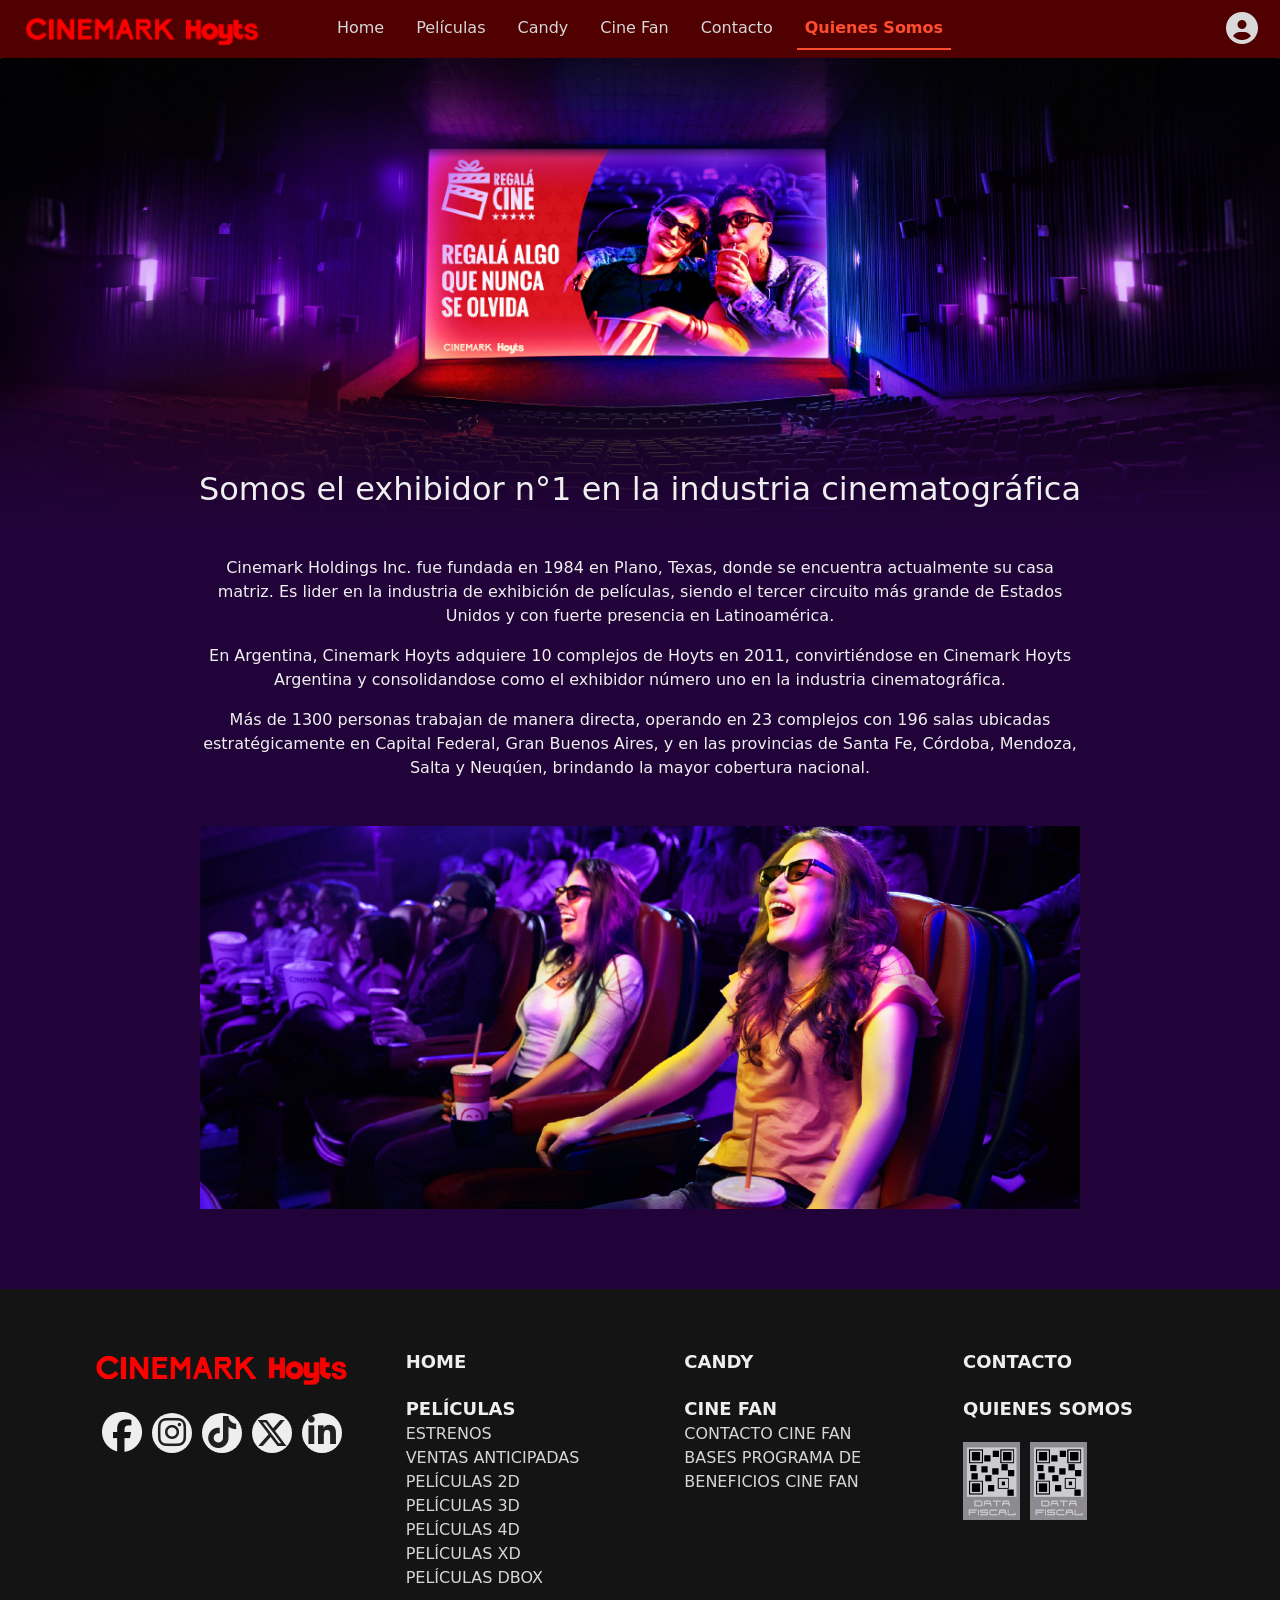
<file: quienessomos.html>
<!doctype html>
<html lang="es">
    <head>
        <meta charset="utf-8">
        <meta name="viewport" content="width=device-width, initial-scale=1">
        <title>Quienes somos</title>
        <link href="https://cdn.jsdelivr.net/npm/bootstrap@5.3.2/dist/css/bootstrap.min.css" rel="stylesheet" integrity="sha384-T3c6CoIi6uLrA9TneNEoa7RxnatzjcDSCmG1MXxSR1GAsXEV/Dwwykc2MPK8M2HN" crossorigin="anonymous">
        <link rel="stylesheet" href="styles.css">
        <link rel="stylesheet" href="https://cdnjs.cloudflare.com/ajax/libs/font-awesome/6.4.0/css/all.min.css" integrity="sha512-iecdLmaskl7CVkqkXNQ/ZH/XLlvWZOJyj7Yy7tcenmpD1ypASozpmT/E0iPtmFIB46ZmdtAc9eNBvH0H/ZpiBw==" crossorigin="anonymous" referrerpolicy="no-referrer" />
    </head>
    <body>
        <nav class="navbar navbar-expand-lg ">
            <div class="container-fluid">
                <a href="index.html" style="width: 20%;">
                    <img src="Imagenes/Cinemark Hoyts logo.png" class="logo" style="width: 100%; padding-left: 10px;">
                </a>
                <button class="navbar-toggler" type="button" data-bs-toggle="collapse" data-bs-target="#navbarNavDropdown" aria-controls="navbarNavDropdown" aria-expanded="false" aria-label="Toggle navigation">
                    <span class="navbar-toggler-icon"></span>
                </button>
                <div class="collapse navbar-collapse justify-content-center" id="navbarNavDropdown">
                    <ul class="navbar-nav nav-underline">
                        <li class="nav-item">
                            <a class="nav-link" aria-current="page" href="index.html">Home</a>
                        </li>
                        <li class="nav-item">
                            <a class="nav-link" href="peliculas.html">
                            Películas
                            </a>
                        </li>
                        <li class="nav-item">
                            <a class="nav-link" href="candy.html">Candy</a>
                        </li>
                        <li class="nav-item">
                            <a class="nav-link" href="cinefan.html">Cine Fan</a>
                        </li>
                        <li class="nav-item">
                            <a class="nav-link" href="contacto.html">Contacto</a>
                        </li>
                        <li class="nav-item">
                            <a class="nav-link active" href="quienessomos.html" style="color: #ff4e2f;">Quienes Somos</a>
                        </li>
                    </ul>
                </div>
                <a href="login.html" class="user" style="width: 20%; text-align: end; padding-right: 10px ;">
                    <i class="fa-solid fa-circle-user fa-2xl" style="color: #d9d9d9;"></i>
                </a>
            </div>
        </nav>

        <img src="Imagenes/cinemark02.png" alt="" style="width: 100%;">
        <h2>Somos el exhibidor n°1 en la industria cinematográfica</h2>
        <div class="about">
            <div class="about-text">
                <p>Cinemark Holdings Inc. fue fundada en 1984 en Plano, Texas, donde se encuentra actualmente su casa matriz.
                    Es lider en la industria de exhibición de películas, siendo el tercer circuito más grande de Estados Unidos y con fuerte presencia en Latinoamérica.
                </p>
                <p>En Argentina, Cinemark Hoyts adquiere 10 complejos de Hoyts en 2011, convirtiéndose en Cinemark Hoyts Argentina y consolidandose como el exhibidor número uno en la industria cinematográfica.</p>
                <p>Más de 1300 personas trabajan de manera directa, operando en 23 complejos con 196 salas ubicadas estratégicamente en Capital Federal, Gran Buenos Aires, y en las provincias de Santa Fe, Córdoba, Mendoza, Salta y Neuqúen, brindando la mayor cobertura nacional.</p>      
            </div>
            <img src="Imagenes/cinemark01.png" alt="" style="padding-top: 30px;">  
        </div>

        <footer>
            <div class="media">
                <img src="Imagenes/Cinemark Hoyts logo.png" class="logo-footer">
                <div class="social-media">
                    <div class="brand">
                        <a href="https://es-la.facebook.com/CinemarkHoyts/">
                            <i class="fa-brands fa-facebook fa-2xl" style="color: #eeeeee; scale: 125%;"></i>
                        </a>
                    </div> 
                    <div class="brand red">
                        <a href="https://www.instagram.com/cinemarkhoyts/">
                            <i class="fa-brands fa-instagram fa-2xl" style="color: #202020;"></i>
                        </a>
                    </div>
                    <div class="brand red">
                        <a href="https://www.tiktok.com/@cinemarkhoytsarg">
                            <i class="fa-brands fa-tiktok fa-2xl" style="color: #202020;"></i>
                        </a>
                    </div>
                    <div class="brand red">
                        <a href="https://twitter.com/CinemarkHoyts/">
                            <svg xmlns="http://www.w3.org/2000/svg" height="2em" viewBox="0 0 512 512"><!--! Font Awesome Free 6.4.2 by @fontawesome - https://fontawesome.com License - https://fontawesome.com/license (Commercial License) Copyright 2023 Fonticons, Inc. --><style>svg{fill:#202020}</style><path d="M389.2 48h70.6L305.6 224.2 487 464H345L233.7 318.6 106.5 464H35.8L200.7 275.5 26.8 48H172.4L272.9 180.9 389.2 48zM364.4 421.8h39.1L151.1 88h-42L364.4 421.8z"/></svg>
                        </a>
                    </div>
                    <div class="brand red">
                        <a href="https://ar.linkedin.com/company/cinemark-hoyts-argentina">
                            <i class="fa-brands fa-linkedin-in fa-2xl" style="color: #202020;"></i>
                        </a>
                    </div>
                </div>
            </div>
            <div class="footer-menu">
                <a href="index.html" class="menu-1">HOME</a>
                <a href="peliculas.html" class="menu-1">PELÍCULAS</a>
                <div class="footer-menu-menu">
                    <a href="peliculas.html">ESTRENOS</a>
                    <a href="peliculas.html">VENTAS ANTICIPADAS</a>
                    <a href="peliculas.html">PELÍCULAS 2D</a>
                    <a href="peliculas.html">PELÍCULAS 3D</a>
                    <a href="peliculas.html">PELÍCULAS 4D</a>
                    <a href="peliculas.html">PELÍCULAS XD</a>
                    <a href="peliculas.html">PELÍCULAS DBOX</a>
                </div>
            </div>
            <div class="footer-menu">
                <a href="candy.html" class="menu-1">CANDY</a>
                <a href="cinefan.html" class="menu-1">CINE FAN</a>
                <div class="footer-menu-menu">
                    <a href="contacto.html">CONTACTO CINE FAN</a>
                    <a href="https://tickets.cinemarkhoyts.com.ar/NSTicketing/StaticContent/Terminos_y_CondicionesCineFan.pdf?v=00002233&_gl=1*91rd4x*_ga*OTM1NzI1NjIuMTY4OTA0NDQ0NQ..*_ga_PT9RP27V93*MTY5OTkwMTI0MC42OC4xLjE2OTk5MDEyNzkuMjEuMC4w">BASES PROGRAMA DE BENEFICIOS CINE FAN</a>
                </div>
            </div>
            <div class="footer-menu">
                <a href="contacto.html" class="menu-1">CONTACTO</a>
                <a href="quienessomos.html" class="menu-1">QUIENES SOMOS</a>
                <div class="data-fiscal-img">
                    <img src="Imagenes/data-fiscal.png">
                    <img src="Imagenes/data-fiscal (1).png">
                </div>
            </div>
        </footer>

        <script src="auth.js"></script>
    </body>
    
</html>
</file>
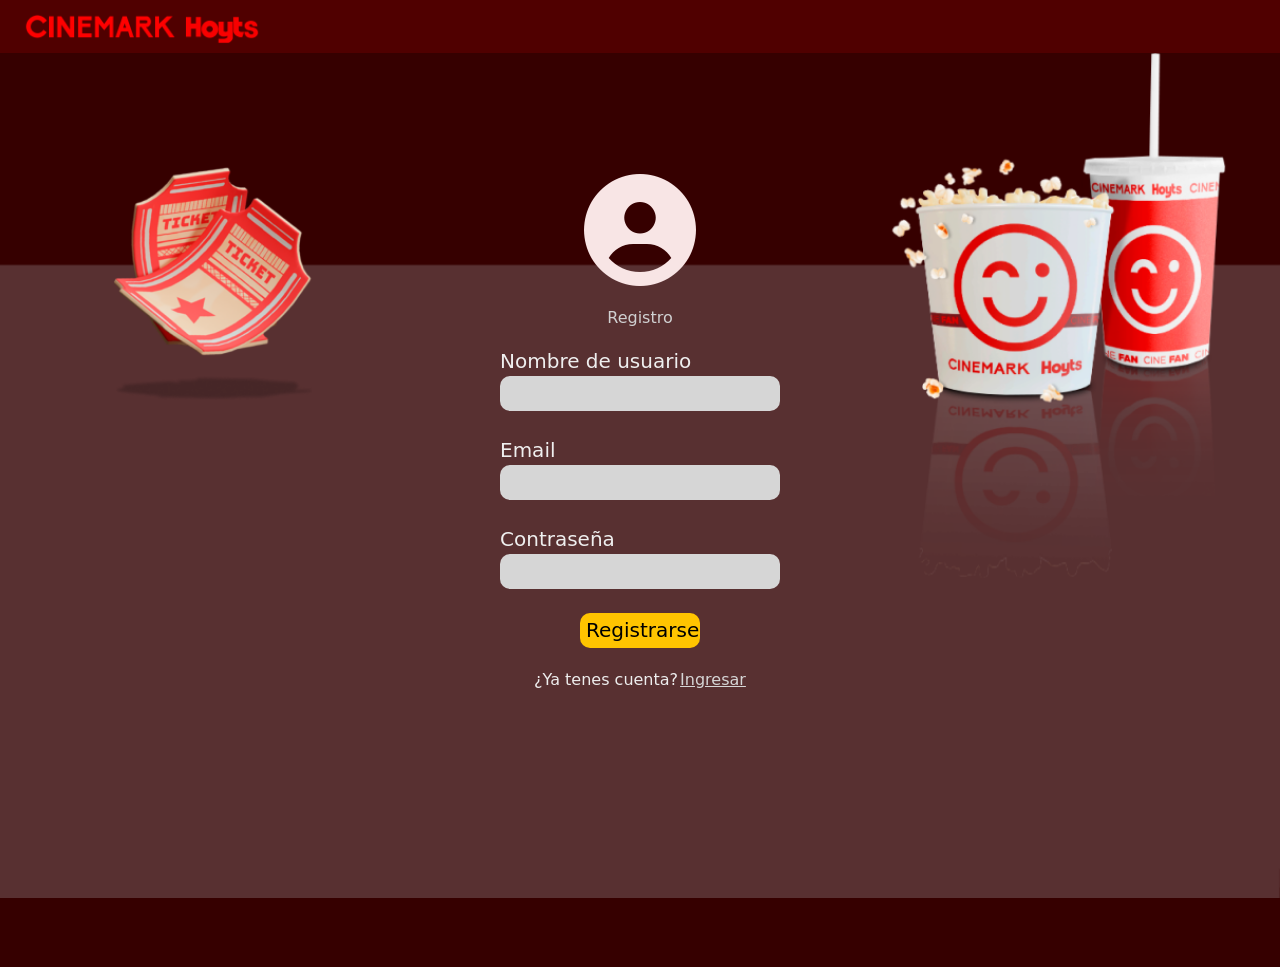
<file: user_registro.html>
<!doctype html>
<html lang="es">
    <head>
        <meta charset="utf-8">
        <meta name="viewport" content="width=device-width, initial-scale=1">
        <title>Registro</title>
        <link href="https://cdn.jsdelivr.net/npm/bootstrap@5.3.2/dist/css/bootstrap.min.css" rel="stylesheet" integrity="sha384-T3c6CoIi6uLrA9TneNEoa7RxnatzjcDSCmG1MXxSR1GAsXEV/Dwwykc2MPK8M2HN" crossorigin="anonymous">
        <link rel="stylesheet" href="styles.css">
        <link rel="stylesheet" href="https://cdnjs.cloudflare.com/ajax/libs/font-awesome/6.4.0/css/all.min.css" integrity="sha512-iecdLmaskl7CVkqkXNQ/ZH/XLlvWZOJyj7Yy7tcenmpD1ypASozpmT/E0iPtmFIB46ZmdtAc9eNBvH0H/ZpiBw==" crossorigin="anonymous" referrerpolicy="no-referrer" />
    </head>
    <body>
        <nav class="navbar navbar-expand-lg ">
            <div class="container-fluid">
                <a href="index.html" style="width: 20%;">
                    <img src="Imagenes/Cinemark Hoyts logo.png" class="logo" style="width: 100%; padding-left: 10px;">
                </a>
            </div>
        </nav>
        
        <div class="container-registro">
            <img src="Imagenes/background.png" alt="" class="bg-user">
            <div class="cont-user2">
                <i class="fa-solid fa-circle-user log-user"></i>
                <p class="text-reg">Registro</p>
                <form id="registroForm" class="form-user">
                    <label for="nombre">Nombre de usuario</label>
                    <input type="text" name="nombre" required class="data-user">
                    <br>
                    <label for="email">Email</label>
                    <input type="email" name="email" required class="data-user">
                    <br>
                    <label for="password">Contraseña</label>
                    <input type="password" name="password" required class="data-user">
                    <br>
                    <div id="registroAviso" class="login-error" style="display:none; color:#ff4e2f; margin-bottom:10px; max-width: 300px;"></div>
                    <input type="submit" value="Registrarse" class="registro-user">
                </form>
                <div class="registrarme">
                    <p class="fs-7">¿Ya tenes cuenta?</p>
                    <a href="login.html">Ingresar</a>
                </div>
            </div>
        </div>

        <script>
            document.getElementById("registroForm").addEventListener("submit", (e) => {
                e.preventDefault();
                const aviso = document.getElementById("registroAviso");
                aviso.innerHTML = 'El registro está deshabilitado: esta demo usa una única cuenta (usuario <strong>admin</strong>, contraseña <strong>admin123</strong>). <a href="login.html">Iniciar sesión</a>';
                aviso.style.display = "block";
            });
        </script>
    </body>

</html>
</file>
<file: styles.css>
.navbar{
  background-color: #500000;
}
.navbar-nav{
  color: #d6d6d6;
}
li .nav-link{
  color: #d6d6d6;
}
.navbar-nav :hover{
  color: #AC0000;
}
.nav-item :active{
  color: #ff4e2f;
}

/*INICIO*/

#first-carousel{
  padding-top: 20px;
  padding-bottom: 45px;
  padding-right: 4%; 
  padding-left: 4%;
  background-color: #500000;
}
.cinescontainer{
  background-color: #AC0000;
  padding-top: 20px;
  padding-bottom: 20px;
  display: flex;
  flex-direction: row;
  justify-content: space-evenly;
}

.form-select{
  width: 30%; background-color: transparent; border: none; color: #eeeeee;
}
.form-select option {
  background-color: #500000;
  color: #eeeeee;
}
.form-select :focus{
  border: none;
}

.d-flex{
  width: 30%;
}
.buscador{
  background-color: #efefef;
  border: none;
  border-radius: 18px;
  height: 36px;
  display: flex;
  flex-direction: row;
  justify-content: space-between;
  padding: 2px;
}
.form-control{
  border: none;
  background: none;
  width: 320px;
  padding-left: 10px;
}
.btn-danger{
  border-radius: 16px;
  width: 32px;
  padding: 0%;
  background-color: #AC0000;
  border-color: #AC0000;
}

.fa-magnifying-glass{
  scale: 120%;
}


/* CAROUSEL */
:root {
	--rojo: #E50914;
	--fondo: #141414;
}


.catelera-inicio{
  padding-top: 30px;
}

/* ---- ----- ----- Contenedor Titulo y Controles ----- ----- ----- */
.contenedor-titulo-controles {
	display: flex;
	justify-content: space-between;
	align-items: end;
}

.contenedor-titulo-controles h3 {
	color: #500000;
	font-size: 25px;
  padding-left: 30px;
}

.indicadores{
  padding-right: 10px;
}

.contenedor-titulo-controles .indicadores button {
	background: #fff;
	height: 3px;
	width: 10px;
	cursor: pointer;
	border: none;
	margin-right: 2px;
}

.contenedor-titulo-controles .indicadores button:hover,
.contenedor-titulo-controles .indicadores button.activo {
	background: red;
}


/* ---- ----- ----- Contenedor Principal y Flechas ----- ----- ----- */
.peliculas-recomendadas {
	margin-bottom: 40px;
}

.peliculas-recomendadas .contenedor-principal {
	display: flex;
	align-items: center;
	position: relative;
}

.peliculas-recomendadas .contenedor-principal .flecha-izquierda,
.peliculas-recomendadas .contenedor-principal .flecha-derecha {
	position: absolute;
	border: none;
	background: transparent;
	font-size: 40px;

	width: 50px;
	color: #fff;
	cursor: pointer;
	z-index: 500;
	transition: .2s ease all;
}

.peliculas-recomendadas .contenedor-principal .flecha-izquierda:hover,
.peliculas-recomendadas .contenedor-principal .flecha-derecha:hover {
	transform: scale(1.2);
  color: #ffc400;
  background: rgba(33, 3, 58, 0.682);
  border-radius: 20px;
  height: 200px;
}

.peliculas-recomendadas .contenedor-principal .flecha-izquierda {
	left: 5px;
}

.peliculas-recomendadas .contenedor-principal .flecha-derecha {
	right: 5px;
}

/* ---- ----- ----- Carousel ----- ----- ----- */
.peliculas-recomendadas .contenedor-carousel {
	width: 100%;
	padding: 20px 0;
	overflow: hidden;
	scroll-behavior: smooth;
  margin-left: 5px;
  margin-right: 5px;
}

.peliculas-recomendadas .contenedor-carousel .carousel {
	display: flex;
	flex-wrap: nowrap;

}

.peliculas-recomendadas .contenedor-carousel .carousel .pelicula {
	min-width: 20%;
	transition: .3s ease all;
}

.peliculas-recomendadas .contenedor-carousel .carousel .pelicula.hover {
	transform: scale(1.1);
	transform-origin: center;
}

.peliculas-recomendadas .contenedor-carousel .carousel .pelicula img {
	width: 100%;
  padding-left: 10px;
  padding-right: 10px;
}

.ver-mas{
  display: flex;
  justify-content: center;
  padding-bottom: 70px;
}
.vermas{
  width: 160px;
  height: 35px;
  font-size: 18px;
}

.ver-mas .vermas a{
  text-decoration-color: #ffc400;
  color: #ffc400;
}
footer{
  background-color: rgb(20, 20, 20);
  display: flex;
  flex-direction: row;
  padding: 3%;
  justify-content: space-evenly;
  
}
footer a{
  text-decoration: none;
  color: #d6d6d6;
}
.media{
  display: flex;
  flex-direction: column;
  flex-wrap: wrap;
  align-content: center;
  width: 290px;
}
.social-media{
  display: flex;
  flex-direction: row;
  justify-content: space-evenly;
  padding-top: 26px;
}
.logo-footer{
  width: 260px;
  margin-top: 20px;
}
.brand{
  width: 40px;
  height: 40px;
  display: flex;
  justify-content: center;
  align-items: center;
}
.red{
  background-color: #eeeeee;
  border-radius: 20px;
}

.footer-menu{
  display: flex;
  flex-direction: column;
  width: 240px;
}
.footer-menu-menu{
  display: flex;
  flex-direction: column;
}
.menu-1{
  margin-top: 20px;
  font-weight: 600;
  font-size: 18px;
  color: #eeeeee;
}
.data-fiscal-img{
  display: flex;
  flex-direction: row;
  padding-top: 20px;
}
.data-fiscal-img img{
  padding-right: 10px;
}

/*PELICULAS*/
.cartelera-container{
  display: flex;
  flex-direction: column;
  align-content: center;
  flex-wrap: wrap;
  width: 100%;
  padding-bottom: 60px;
}
.fs-3{
  margin-top: 20px;
  padding-left: 4%;
  margin-bottom: 0;
}
.cartelera{
  height: 400px;
  display: flex;
  flex-direction: row;
  align-items: center;
  width: 100%;
}
.inner-cartelera{
  display: flex;
  flex-direction: row;
  height: 100%;
  align-items: center;
  padding-inline-start: 5%;
}
.carousel-movies{
  width: 230px;
  outline: none; 
  margin-right: 26px;
  
}
.carousel-movies :hover{
  transform: scale(1.1);
  border-style: solid;
  border-color: #AC0000;
  border-width: 2px;
  transition: .3s;
  cursor: pointer;
  border-radius: 15px;
}

.containerpeli{
  background-color: #360000;
  margin: 0;
  display: flex;
  flex-direction: row;
  justify-content: center;
  padding: 5px;
}
.col a{
  text-decoration: none;
  color: rgb(255, 217, 0);
  font-weight: 400;
}

.BOTONARRIBA {
  position: fixed;
  display: flex;
  justify-content: center;
  align-items: center;
  bottom: 10px;
  right: 10px;
  background-color: #E50914;
  color: #fff;
  width: 40px;
  height: 40px;
  border-radius: 20px;
  cursor: pointer;
  opacity: 10;
  /* El botón estará inicialmente oculto */
  transition: opacity 5s ease-in-out;
z-index:2;
}
.BOTONARRIBA .fa-chevron-up{
  text-decoration: none;
  
}

/*CANDY*/

.container-u{
  display: flex;
  flex-direction: row;
  background-color: #AC0000;
  color: #eeeeee;
  justify-content: space-between;
  align-items: center;
  padding-left: 50px;
  padding-right: 50px;
  padding-bottom: 10px;
}
.candyusuario{
  display: flex;
  flex-direction: column;
}
#holaus{
  padding-left: 0;
}
.container-candy{
  padding-top: 15px;
  padding-left: 70px;
  padding-right: 70px;
  padding-bottom: 50px;
  background-color: #500000;
  display: flex;
  flex-direction: column;
}
.candy-candy{
  color: yellow;
  margin-bottom: 10px;
  padding-top: 30px;
  text-align: center;
  padding-left: 0;
}
.card{
  background-color: white;
}
.card-title{
  margin-bottom: 16px;
}
.card-text{
  margin-bottom: 8px;
}
.card-body{
  display: flex;
  flex-direction: column;
  align-items: center;
}
.agregar{
  width: 150px;
  height: 30px;
}

/*CINE FAN*/
.con-cf{
  background-color: #360000;
  display: flex;
  flex-direction: column;
  padding-bottom: 30px;
  color: #eeeeee;
}
.first-cf{
  display: flex;
  flex-direction: row;
  justify-content: space-evenly;
  padding-bottom: 30px;
}
h1{
  font-size: 30px;
  font-weight: 800;
  padding-top: 30px;
  text-align: center;
  padding-bottom: 30px;
}
.second-cf{
  display: flex;
  flex-direction: column;
  align-items: center;
}
.comofunciona{
  padding-bottom: 30px;
  
}
.cont-as{
  display: flex;
  flex-direction: row;
  justify-content: space-evenly;
  padding-top: 30px;
  padding-bottom: 20px;
}
.pasos-as{
  display: flex;
  flex-direction: column;
  align-items: center;
}
.socios-cf{
  background-color: #210339;
  padding-bottom: 80px;
  color: #eeeeee;
}
.c-fan{
  position: absolute;
  margin-top: -90px;
  align-self: center;
}
.card-fan{
  background-color: #e2cdf3;
}
.cont-cards{
  display: flex;
  flex-direction: row;
  justify-content: space-evenly;
  padding-top: 90px;
}
.card-top{
  padding-top: 80px;
  text-align: center;
}
.card-cf{
  align-items: flex-start;
}
.card-cft{
  margin-bottom:0px;
  margin-top: 5px;
  font-size: 20px;
}
.card-cfte{
  margin-bottom: 0px;
}
.p-{
  margin-top: 10px;
}
.btn-sumarme{
  width: 180px;
  height: 30px;
  text-align: center;
  align-self: center;
  margin-bottom: 30px;
  margin-top: 20px;
}

/*CONTACTO*/

.redes-contacto{
  display: flex;
  flex-direction: row;
  justify-content: center;
  position: absolute;
  width: 100%;
  margin-top: -40px;
}
.brand-contacto{
  width: 80px;
  height: 80px;
  display: flex;
  justify-content: center;
  align-items: center;
  background-color: #eeeeee;
  border-radius: 40px;
  margin-left: 10px;
  margin: 10px;
}
.brand-contacto a{
  scale: 180%;
}
#face-bc{
  background-color: transparent;
  scale: 1.43;
}
.contact{
  display: flex;
  flex-direction: row;
  padding-top: 50px;
  background-color: #360000;
  justify-content: space-evenly;
  align-items: center;
  padding-bottom: 80px;
}
.contact-{
  background-color: #360000;
  color: #d6d6d6;
  display: flex;
  flex-direction: column;
  padding-bottom: 60px;
  
}
.sigue-redes{
  font-weight: 400;
  font-size: 30px;
  background-color: #360000;
  padding-top: 80px;
  margin-bottom: 0;
  color: #eeeeee;
  text-align: center;
}
.contact-cont{
  display: flex;
  flex-direction: column;
  justify-content: center;
  align-items: center;
}
.contactanos{
  display: flex;
  flex-direction: column;
  padding-top: 10px;
}
.contactanos-{
  width: 350px;
  height: 38px;
  background-color: #ff4e2f78;
  border: #ff4e2f;
  border-radius: 5px;
}

/*QUIENES SOMOS*/

h2{
  color: #efefef;
  position: sticky;
  display: flex;
  margin-top: -60px;
  justify-content: center;
}
.about{
  background-color: #210339;
  display: flex;
  flex-direction: column;
  padding-top: 40px;
  text-align: center;
  padding-left: 200px;
  padding-right: 200px;
  padding-bottom: 80px;
  color: #efefef;
}

/*LOGIN*/
.container-user{
  background-color: #500000;
}
.bg-user{
  display: block;
  width: 100%;
  position: absolute;
  z-index: 0;
}
.cont-user{
  display: flex;
  flex-direction: column;
  padding-top: 220px;
  align-items: center;
  margin: 0;
  padding-bottom: 388px;
}
.cont-user2{
  display: flex;
  flex-direction: column;
  padding-top: 220px;
  align-items: center;
  margin: 0;
  padding-bottom: 259px;
}
.form-user{
  display: flex;
  flex-direction: column;
  color: #efefef;
  z-index: 3;
}
.log-user{
  color: #f8e5e5;
  scale: 700%;
  height: 33px;
}
.form-user label{
  font-size: 20px;
}
.data-user{
  border-radius: 10px;
  height: 35px;
  width: 280px;
  background-color: #d6d6d6;
  border: none;
}
.entrar-user{
  width: 100px;
  height: 35px;
  border-radius: 10px;
  background-color: #ffc400;
  border: none;
  align-self: flex-end;
  font-size: 20px;
}
.panel-acciones{
  display: flex;
  gap: 15px;
  z-index: 3;
  margin-top: 15px;
}
.panel-btn{
  min-width: 160px;
  height: 35px;
  padding: 0 15px;
  border-radius: 10px;
  border: none;
  font-size: 16px;
  cursor: pointer;
  text-decoration: none;
  display: flex;
  align-items: center;
  justify-content: center;
  color: #500000;
  background-color: #ffc400;
  white-space: nowrap;
}
.panel-btn-secundario{
  background-color: #eeeeee;
}
.registrarme{
  display: flex;
  flex-direction: row;
  color: #eeeeee;
  padding-top: 20px;
  z-index: 3;
}
.registrarme a{
  color: #d6d6d6;
  padding-left: 2px;
}

/*REGISTRO*/
.container-registro{
  background-color: #360000;
}
.text-reg{
  color: #d6d6d6;
  
}
.registro-user{
  width: 120px;
  height: 35px;
  border-radius: 10px;
  background-color: #ffc400;
  border: none;
  align-self: center;
  font-size: 20px;
}

/*
@media (min-width: 768px) {
    
    .carousel-inner .carousel-item-end.active,
    .carousel-inner .carousel-item-next {
      transform: translateX(25%);
    }
    
    .carousel-inner .carousel-item-start.active, 
    .carousel-inner .carousel-item-prev {
      transform: translateX(-25%);
    }
}

.carousel-inner .carousel-item-end,
.carousel-inner .carousel-item-start { 
  transform: translateX(0);
}

@media (max-width: 768px) {
  .carousel-inner .carousel-item > div {
    display: none;
  }
  .carousel-inner .carousel-item > div:first-child {
    display: block;
  }
}

.carousel-inner .carousel-item.active,
.carousel-inner .carousel-item-start,
.carousel-inner .carousel-item-next,
.carousel-inner .carousel-item-prev {
  display: flex;
  transition-duration: 1s;
}

/* display 4 
@media (min-width: 768px) {
  .carousel-inner .carousel-item-right.active,
  .carousel-inner .carousel-item-next,
  .carousel-item-next:not(.carousel-item-start) {
    transform: translateX(25%) !important;
  }

  .carousel-inner .carousel-item-left.active,
  .carousel-item-prev:not(.carousel-item-end),
  .active.carousel-item-start,
  .carousel-item-prev:not(.carousel-item-end) {
    transform: translateX(-25%) !important;
  }

  .carousel-item-next.carousel-item-start, .active.carousel-item-end {
    transform: translateX(0) !important;
  }

  .carousel-inner .carousel-item-prev,
  .carousel-item-prev:not(.carousel-item-end) {
    transform: translateX(-25%) !important;
  }
} 
*/

/* ---- ----- ----- Media Queries ----- ----- ----- 
@media screen and (max-width: 800px) {
	header .logotipo {
		margin-bottom: 10px;
		font-size: 30px;
	}

	header .contenedor {
		flex-direction: column;
		text-align: center;
	}

	.pelicula-principal {
		font-size: 14px;
	}

	.pelicula-principal .descripcion {
		max-width: 100%;
	}

	.peliculas-recomendadas .contenedor-carousel {
		overflow: visible;
	}

	.peliculas-recomendadas .contenedor-carousel .carousel {
		display: grid;
		grid-template-columns: repeat(3, 1fr);
		gap: 20px;
	}

	.peliculas-recomendadas .indicadores,
	.peliculas-recomendadas .flecha-izquierda,
	.peliculas-recomendadas .flecha-derecha {
		display: none;
	}
}*/
</file>
